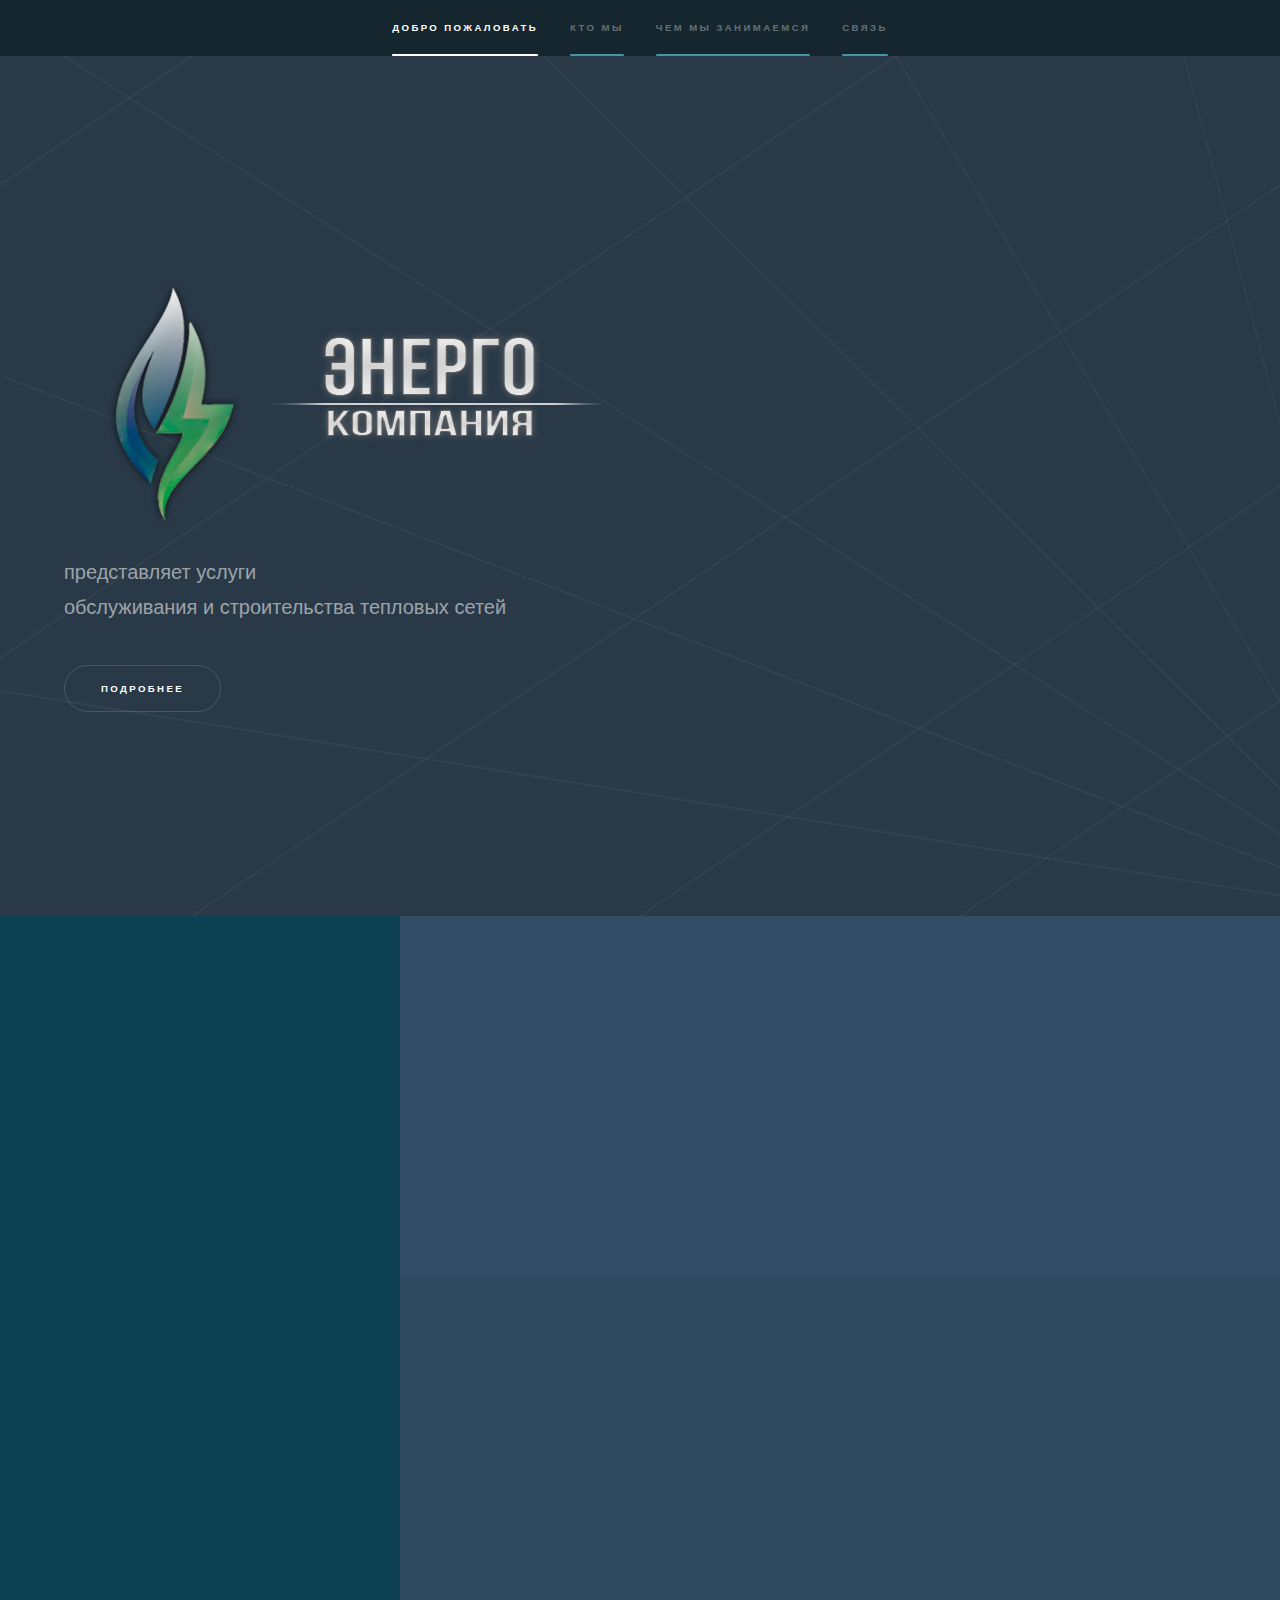
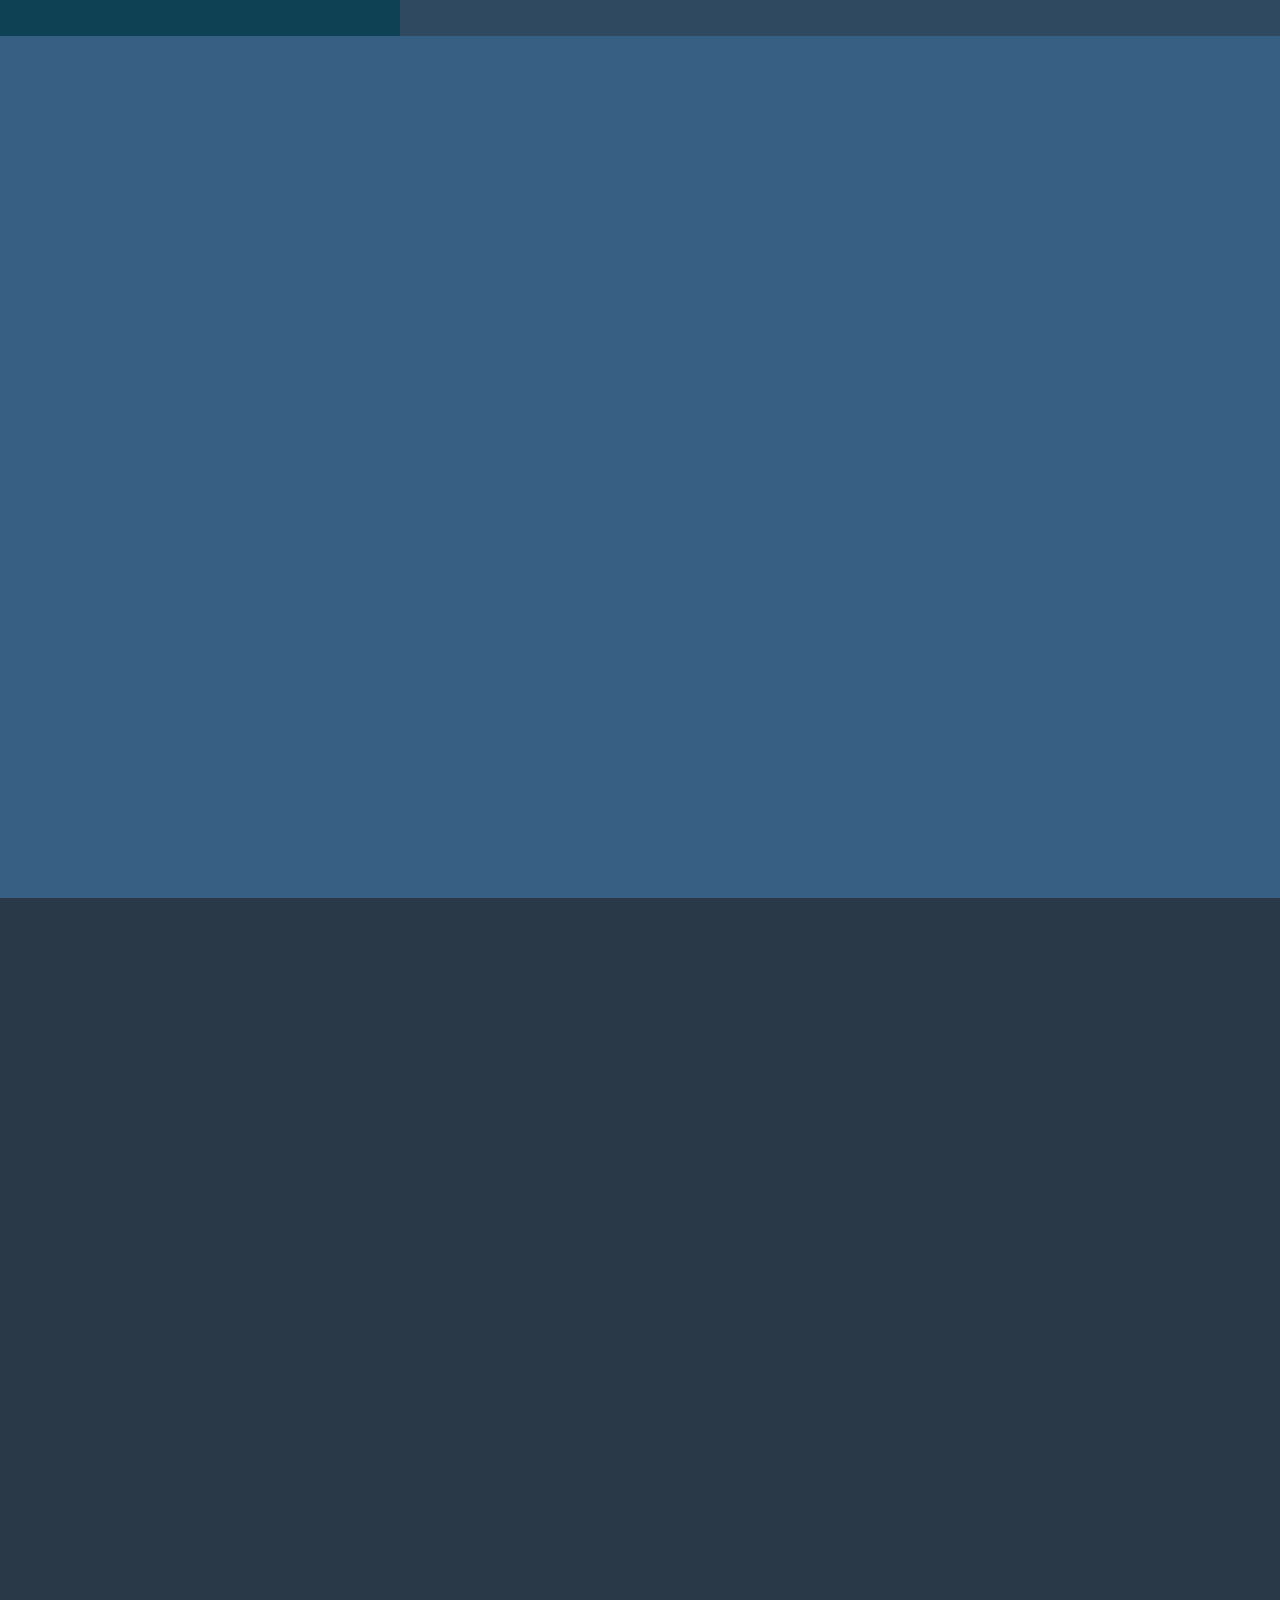
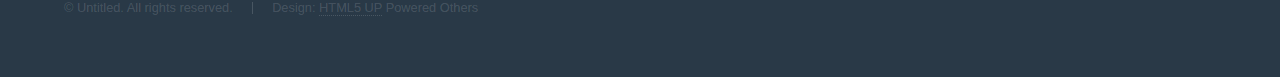
<file: index.html>
<!DOCTYPE HTML>
<!--
	Hyperspace by HTML5 UP
	html5up.net | @ajlkn
	Free for personal and commercial use under the CCA 3.0 license (html5up.net/license)
-->
<html>
	<head>
		<title>Энергокомпания</title>
		<meta charset="utf-8" />
		<meta name="viewport" content="width=device-width, initial-scale=1, user-scalable=no" />
		<link rel="stylesheet" href="assets/css/main.css" />
		<noscript><link rel="stylesheet" href="assets/css/noscript.css" /></noscript>
	</head>
	<body class="is-preload">

		<!-- Sidebar -->
			<section id="sidebar">
				<div class="inner">
					<nav>
						<ul>
							<li><a href="#intro">Добро пожаловать</a></li>
							<li><a href="#one">Кто мы</a></li>
							<li><a href="#two">Чем мы занимаемся</a></li>
							<li><a href="#three">Связь</a></li>
						</ul>
					</nav>
				</div>
			</section>

		<!-- Wrapper -->
			<div id="wrapper">

				<!-- Intro -->
					<section id="intro" class="wrapper style1 fullscreen fade-up">
						<div class="inner">
							<a class="image"><img src="images/logo1.png" alt="Энергокомпания" data-position="25% 25%"></a>
							<!-- <h1>ЭНЕРГО <br/>
						     компания</h1> -->
							<p>представляет услуги <br />
							обслуживания и строительства тепловых сетей </p>
							<ul class="actions">
								<li><a href="#one" class="button scrolly">Подробнее</a></li>
							</br>
							</ul>
						</div>
						
						<!-- <a class="image"><img src="images/logo.png" alt="Энергокомпания" data-position="25% 25%"/></a> -->
					</section>
					

				<!-- One -->
					<section id="one" class="wrapper style2 spotlights">
						
						<section>
							<a href="#" class="image"><img src="images/pic02.jpeg" alt="" data-position="top center" /></a>
							<div class="content">
								<div class="inner">
									<h2>Инженерный состав</h2>
									<p>Высококвалифицированные специалисты</p>
									<ul class="actions">
										<li><a href="generic.html" class="button"> Подробнее</a></li>
									</ul>
								</div>
							</div>
						</section>
						<section>
							<a href="#" class="image"><img src="images/pic03.jpeg" alt="" data-position="25% 25%" /></a>
							<div class="content">
								<div class="inner">
									<h2>Стабильность</h2>
									<p>Компания имеет достаточно большой опыт</p>
									<ul class="actions">
										<li><a href="generic.html" class="button">Подробнее</a></li>
									</ul>
								</div>
							</div>
						</section>
					</section>

				<!-- Two -->
					<section id="two" class="wrapper style3 fade-up">
						<div class="inner">
							<h2>Что мы делаем</h2>
							<p>Основная деятельность компании Энергия - техническое обслуживание, строительство, транспортировка</p>
							<div class="features">
								<section>
									<span class="icon solid major fa-cog"></span>
									<a href="gaslan.html"><h3>Газораспределительные сети</h3></a>
									<p>Техническое обслуживание газораспределительных сетей, и сетей газопотребления</p>
								</section>
								<section>
									<span class="icon solid major fa-cog"></span>
									<a href="heatingnetwork.html"><h3>Тепловые сети</h3></a>
									<p>Поддержание в исправном состоянии оборудования и других конструкций тепловых сетей путем проведения своевременного, их осмотра и ремонта.</p>
								</section>
								<section>
									<span class="icon solid major fa-cog"></span>
									<a href="electricnetwork.html"><h3>Электрические сети</h3></a>
									<p>Обслуживание внутренних инженерных сетей по электротроэнергии в зданиях и сооружениях</p>
								</section>
								<section>
									<span class="icon solid major fa-cog"></span>
									<a href="building.html"><h3>Строительство</h3></a>
									<p>Инженерных сетей в зданиях и сооружениях по тепловодоснабжению и электроснабжению</p>
								</section>
								<section>
									<span class="icon solid major fa-cog"></span>
									<a href="design.html"><h3>Проектирование</h3></a>
									<p>Сетей газопотребления, газораспределения а так-же тепловодоснабжения и электротроэнергии</p>
								</section>
								<section>
									<span class="icon solid major fa-cog"></span>
									<a href="boilerequip.html"><h3>Котельное оборудование</h3></a>
									<p>Поддержание технически исправного котельного оборудования</p>
								</section>
							</div>
							<!-- <ul class="actions">
								<li><a href="generic.html" class="button">Подробнее</a></li>
							</ul> -->
						</div>
					</section>

				<!-- Three -->
					<section id="three" class="wrapper style1 fade-up">
						<div class="inner">
							<h2>Связь с нами</h2>
							<p>Оставьте нам сообщение , и мы его прочтём</p>
							<div class="split style1">
								<section>
									<form method="post" action="#">
										<div class="fields">
											<div class="field half">
												<label for="name">Имя</label>
												<input type="text" name="name" id="name" />
											</div>
											<div class="field half">
												<label for="email">Email</label>
												<input type="text" name="email" id="email" />
											</div>
											<div class="field">
												<label for="message">Сообщение</label>
												<textarea name="message" id="message" rows="5"></textarea>
											</div>
										</div>
										<ul class="actions">
											<li><a href="" class="button submit">Отправить сообщение</a></li>
										</ul>
									</form>
								</section>
								<section>
									<ul class="contact">
										<li>
											<h3>Адрес</h3>
											<span>629800 ул.Энтузиастов 63 
											Ноябрьск<br />
											Россия</span>
										</li>
										<li>
											<h3>Email</h3>
											<a href="#">energycompany89@mail.ru</a>
										</li>
										<li>
											<h3>Телефон</h3>
											<span>+7 (3496) 300-026 Приёмная</span><br/>
											<span>040 (104) Аварийно - диспетчерская газовая служба</span><br/>
											
										</li> 
										
									</ul>
								</section>
							</div>
						</div>
					</section>

			</div>

		<!-- Footer -->
			<footer id="footer" class="wrapper style1-alt">
				<div class="inner">
					<ul class="menu">
						<li>&copy; Untitled. All rights reserved.</li><li>Design: <a href="http://html5up.net">HTML5 UP</a> Powered Others</li>
					</ul>
				</div>
			</footer>

		<!-- Scripts -->
			<script src="assets/js/jquery.min.js"></script>
			<script src="assets/js/jquery.scrollex.min.js"></script>
			<script src="assets/js/jquery.scrolly.min.js"></script>
			<script src="assets/js/browser.min.js"></script>
			<script src="assets/js/breakpoints.min.js"></script>
			<script src="assets/js/util.js"></script>
			<script src="assets/js/main.js"></script>

	</body>
</html>
</file>
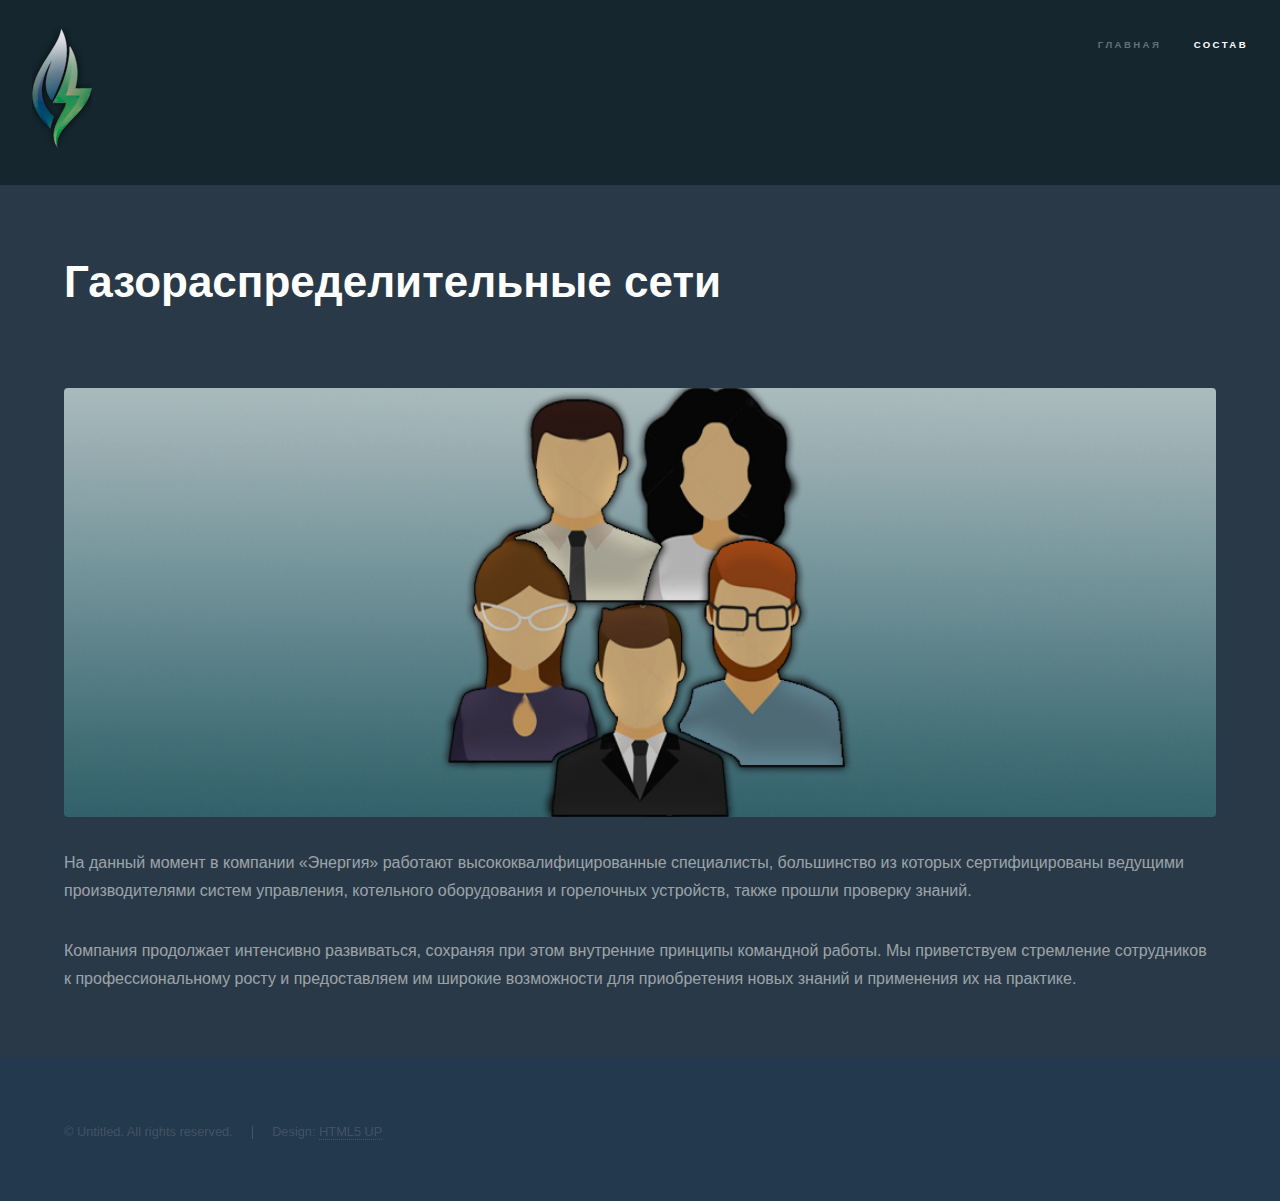
<file: boilerequip.html>
<!DOCTYPE HTML>
<!--
	Hyperspace by HTML5 UP
	html5up.net | @ajlkn
	Free for personal and commercial use under the CCA 3.0 license (html5up.net/license)
-->
<html>
	<head>
		<title>Инженерский состав - Энергия</title>
		<meta charset="utf-8" />
		<meta name="viewport" content="width=device-width, initial-scale=1, user-scalable=no" />
		<link rel="stylesheet" href="assets/css/main.css" />
		<noscript><link rel="stylesheet" href="assets/css/noscript.css" /></noscript>
	</head>
	<body class="is-preload">

		<!-- Header -->
			<header id="header">
				<!-- <a href="index.html" class="title"> Энергокомпания</a> -->
				<a href="index.html" class="title"><img src="images/logo.png" alt="Энергокомпания" ></a>
				<nav>
					<ul>
						<li><a href="index.html">Главная</a></li>
						<li><a href="generic.html" class="active">Состав</a></li>
					</ul>
				</nav>
			</header>

		<!-- Wrapper -->
			<div id="wrapper">

				<!-- Main -->
					<section id="main" class="wrapper">
						<div class="inner">
							<h1 class="major">Газораспределительные сети</h1>
							<span class="image fit"><img src="images/pic04.jpg" alt="" /></span>
							<p>На данный момент в компании «Энергия» работают высококвалифицированные специалисты, большинство из которых сертифицированы ведущими производителями систем управления, котельного оборудования и горелочных устройств, также прошли проверку знаний.</p>
							<p>Компания продолжает интенсивно развиваться, сохраняя при этом внутренние принципы командной работы. Мы приветствуем стремление сотрудников к профессиональному росту и предоставляем им широкие возможности для приобретения новых знаний и применения их на практике. </p>
						</div>
					</section>

			</div>

		<!-- Footer -->
			<footer id="footer" class="wrapper alt">
				<div class="inner">
					<ul class="menu">
						<li>&copy; Untitled. All rights reserved.</li><li>Design: <a href="http://html5up.net">HTML5 UP</a></li>
					</ul>
				</div>
			</footer>

		<!-- Scripts -->
			<script src="assets/js/jquery.min.js"></script>
			<script src="assets/js/jquery.scrollex.min.js"></script>
			<script src="assets/js/jquery.scrolly.min.js"></script>
			<script src="assets/js/browser.min.js"></script>
			<script src="assets/js/breakpoints.min.js"></script>
			<script src="assets/js/util.js"></script>
			<script src="assets/js/main.js"></script>

	</body>
</html>
</file>
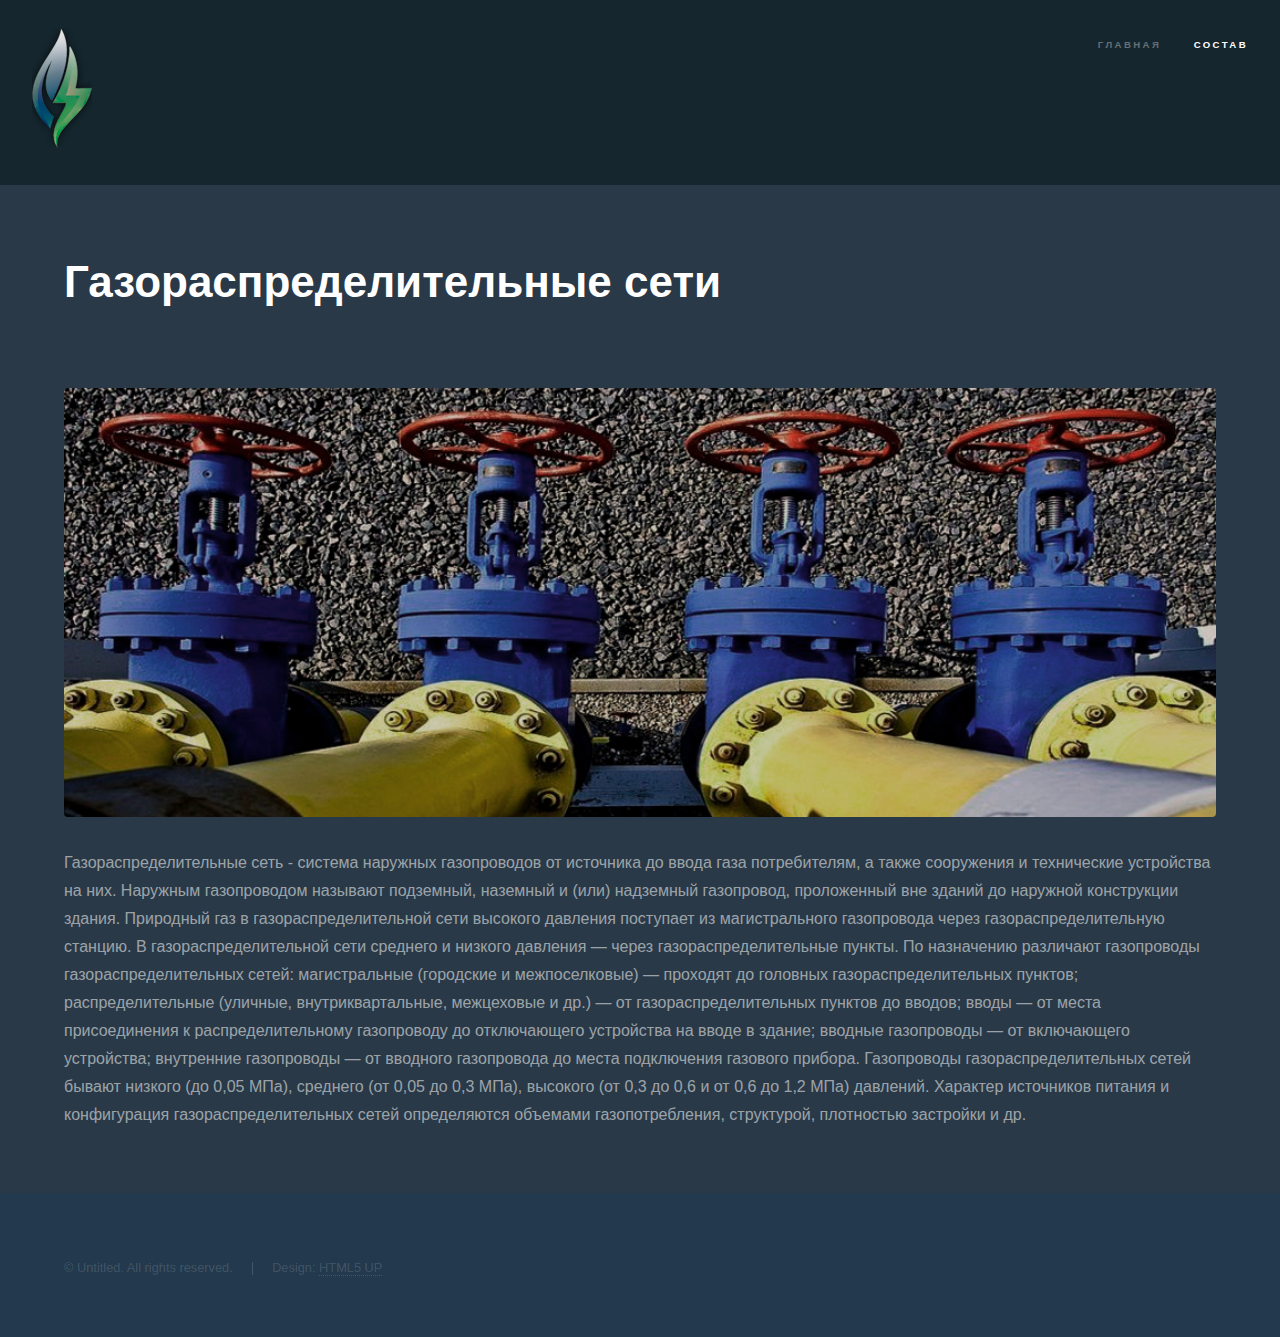
<file: gaslan.html>
<!DOCTYPE HTML>
<!--
	Hyperspace by HTML5 UP
	html5up.net | @ajlkn
	Free for personal and commercial use under the CCA 3.0 license (html5up.net/license)
-->
<html>
	<head>
		<title>Инженерский состав - Энергия</title>
		<meta charset="utf-8" />
		<meta name="viewport" content="width=device-width, initial-scale=1, user-scalable=no" />
		<link rel="stylesheet" href="assets/css/main.css" />
		<noscript><link rel="stylesheet" href="assets/css/noscript.css" /></noscript>
	</head>
	<body class="is-preload">

		<!-- Header -->
			<header id="header">
				<!-- <a href="index.html" class="title"> Энергокомпания</a> -->
				<a href="index.html" class="title"><img src="images/logo.png" alt="Энергокомпания" ></a>
				<nav>
					<ul>
						<li><a href="index.html">Главная</a></li>
						<li><a href="generic.html" class="active">Состав</a></li>
					</ul>
				</nav>
			</header>

		<!-- Wrapper -->
			<div id="wrapper">

				<!-- Main -->
					<section id="main" class="wrapper">
						<div class="inner">
							<h1 class="major">Газораспределительные сети</h1>
							<span class="image fit"><img src="images/gasla
								an.jpg" alt="" /></span>
							<p>
								Газораспределительные сеть - система наружных газопроводов от источника до ввода газа потребителям, а также сооружения и технические устройства на них. Наружным газопроводом называют подземный, наземный и (или) надземный газопровод, проложенный вне зданий до наружной конструкции здания. Природный газ в газораспределительной сети высокого давления поступает из магистрального газопровода через газораспределительную станцию. В газораспределительной сети среднего и низкого давления — через газораспределительные пункты.

По назначению различают газопроводы газораспределительных сетей:

магистральные (городские и межпоселковые) — проходят до головных газораспределительных пунктов;
распределительные (уличные, внутриквартальные, межцеховые и др.) — от газораспределительных пунктов до вводов;
вводы — от места присоединения к распределительному газопроводу до отключающего устройства на вводе в здание;
вводные газопроводы — от включающего устройства;
внутренние газопроводы — от вводного газопровода до места подключения газового прибора.
Газопроводы газораспределительных сетей бывают низкого (до 0,05 МПа), среднего (от 0,05 до 0,3 МПа), высокого (от 0,3 до 0,6 и от 0,6 до 1,2 МПа) давлений. Характер источников питания и конфигурация газораспределительных сетей определяются объемами газопотребления, структурой, плотностью застройки и др.
							</p>
							
						</div>
					</section>

			</div>

		<!-- Footer -->
			<footer id="footer" class="wrapper alt">
				<div class="inner">
					<ul class="menu">
						<li>&copy; Untitled. All rights reserved.</li><li>Design: <a href="http://html5up.net">HTML5 UP</a></li>
					</ul>
				</div>
			</footer>

		<!-- Scripts -->
			<script src="assets/js/jquery.min.js"></script>
			<script src="assets/js/jquery.scrollex.min.js"></script>
			<script src="assets/js/jquery.scrolly.min.js"></script>
			<script src="assets/js/browser.min.js"></script>
			<script src="assets/js/breakpoints.min.js"></script>
			<script src="assets/js/util.js"></script>
			<script src="assets/js/main.js"></script>

	</body>
</html>
</file>
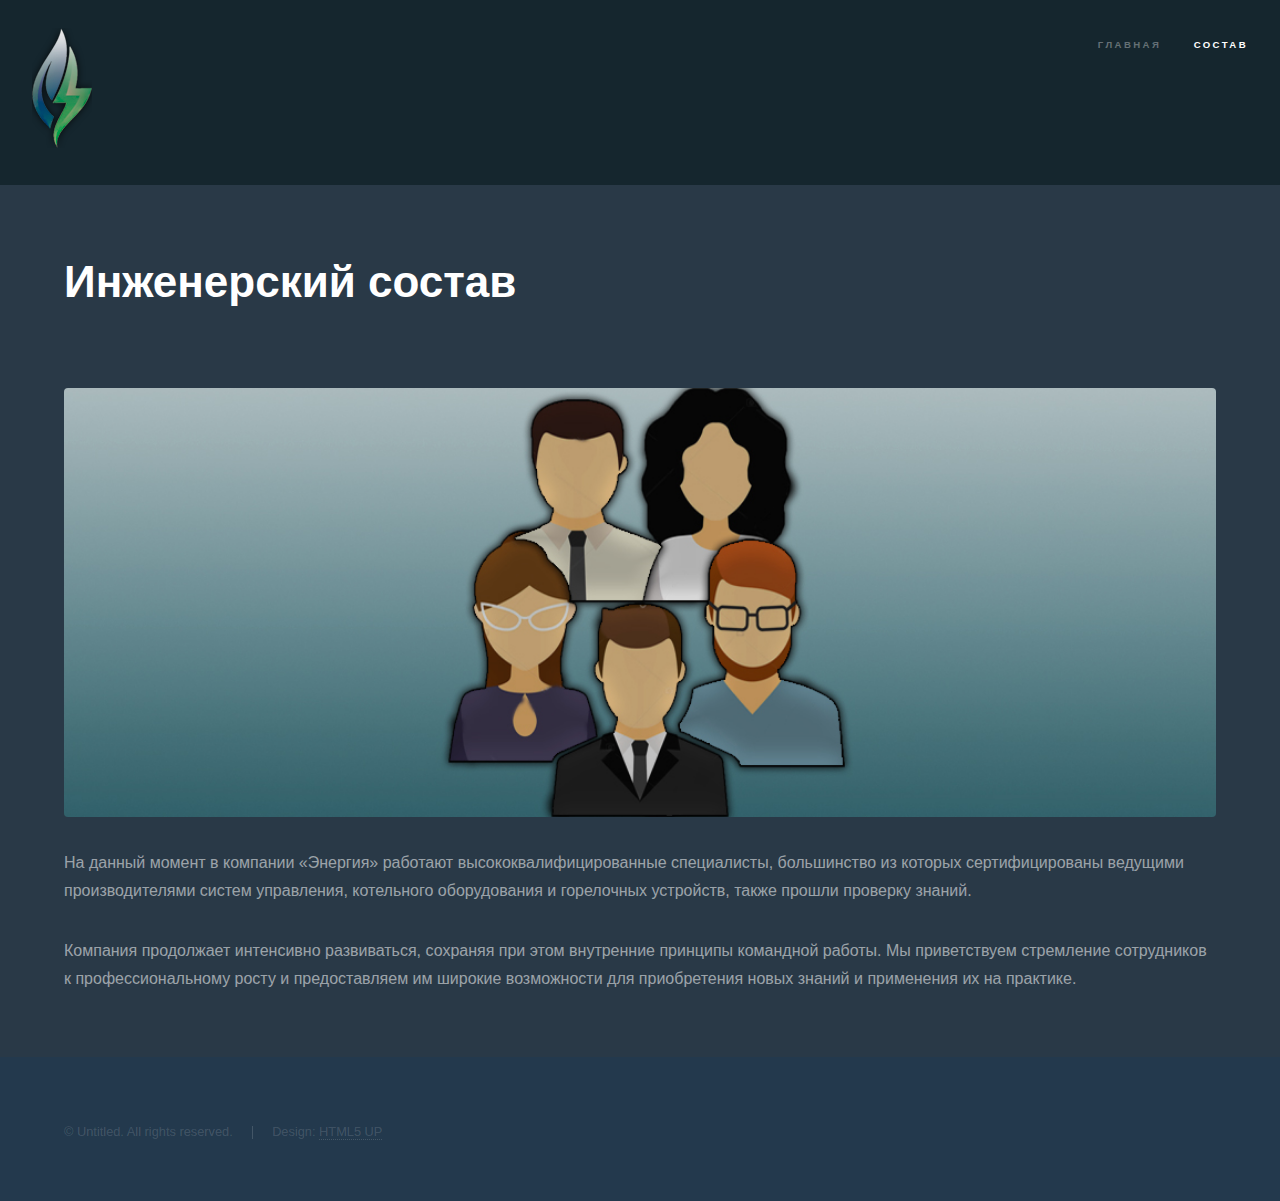
<file: generic.html>
<!DOCTYPE HTML>
<!--
	Hyperspace by HTML5 UP
	html5up.net | @ajlkn
	Free for personal and commercial use under the CCA 3.0 license (html5up.net/license)
-->
<html>
	<head>
		<title>Инженерский состав - Энергия</title>
		<meta charset="utf-8" />
		<meta name="viewport" content="width=device-width, initial-scale=1, user-scalable=no" />
		<link rel="stylesheet" href="assets/css/main.css" />
		<noscript><link rel="stylesheet" href="assets/css/noscript.css" /></noscript>
	</head>
	<body class="is-preload">

		<!-- Header -->
			<header id="header">
				<!-- <a href="index.html" class="title"> Энергокомпания</a> -->
				<a href="index.html" class="title"><img src="images/logo.png" alt="Энергокомпания" ></a>
				<nav>
					<ul>
						<li><a href="index.html">Главная</a></li>
						<li><a href="generic.html" class="active">Состав</a></li>
					</ul>
				</nav>
			</header>

		<!-- Wrapper -->
			<div id="wrapper">

				<!-- Main -->
					<section id="main" class="wrapper">
						<div class="inner">
							<h1 class="major">Инженерский состав</h1>
							<span class="image fit"><img src="images/pic04.jpg" alt="" /></span>
							<p>На данный момент в компании «Энергия» работают высококвалифицированные специалисты, большинство из которых сертифицированы ведущими производителями систем управления, котельного оборудования и горелочных устройств, также прошли проверку знаний.</p>
							<p>Компания продолжает интенсивно развиваться, сохраняя при этом внутренние принципы командной работы. Мы приветствуем стремление сотрудников к профессиональному росту и предоставляем им широкие возможности для приобретения новых знаний и применения их на практике. </p>
						</div>
					</section>

			</div>

		<!-- Footer -->
			<footer id="footer" class="wrapper alt">
				<div class="inner">
					<ul class="menu">
						<li>&copy; Untitled. All rights reserved.</li><li>Design: <a href="http://html5up.net">HTML5 UP</a></li>
					</ul>
				</div>
			</footer>

		<!-- Scripts -->
			<script src="assets/js/jquery.min.js"></script>
			<script src="assets/js/jquery.scrollex.min.js"></script>
			<script src="assets/js/jquery.scrolly.min.js"></script>
			<script src="assets/js/browser.min.js"></script>
			<script src="assets/js/breakpoints.min.js"></script>
			<script src="assets/js/util.js"></script>
			<script src="assets/js/main.js"></script>

	</body>
</html>
</file>
<file: assets/css/noscript.css>
/*
	Hyperspace by HTML5 UP
	html5up.net | @ajlkn
	Free for personal and commercial use under the CCA 3.0 license (html5up.net/license)
*/

/* Spotlights */

	.spotlights > section > .image:before {
		opacity: 0 !important;
	}

	.spotlights > section > .content > .inner {
		-moz-transform: none !important;
		-webkit-transform: none !important;
		-ms-transform: none !important;
		transform: none !important;
		opacity: 1 !important;
	}

/* Wrapper */

	.wrapper > .inner {
		opacity: 1 !important;
		-moz-transform: none !important;
		-webkit-transform: none !important;
		-ms-transform: none !important;
		transform: none !important;
	}

/* Sidebar */

	#sidebar > .inner {
		opacity: 1 !important;
	}

	#sidebar nav > ul > li {
		-moz-transform: none !important;
		-webkit-transform: none !important;
		-ms-transform: none !important;
		transform: none !important;
		opacity: 1 !important;
	}
</file>
<file: assets/css/main.css>
@import url(fontawesome-all.min.css);

/*
	Hyperspace by HTML5 UP
	html5up.net | @ajlkn
	Free for personal and commercial use under the CCA 3.0 license (html5up.net/license)
*/

html, body, div, span, applet, object,
iframe, h1, h2, h3, h4, h5, h6, p, blockquote,
pre, a, abbr, acronym, address, big, cite,
code, del, dfn, em, img, ins, kbd, q, s, samp,
small, strike, strong, sub, sup, tt, var, b,
u, i, center, dl, dt, dd, ol, ul, li, fieldset,
form, label, legend, table, caption, tbody,
tfoot, thead, tr, th, td, article, aside,
canvas, details, embed, figure, figcaption,
footer, header, hgroup, menu, nav, output, ruby,
section, summary, time, mark, audio, video {
	margin: 0;
	padding: 0;
	border: 0;
	font-size: 100%;
	font: inherit;
	vertical-align: baseline;}

article, aside, details, figcaption, figure,
footer, header, hgroup, menu, nav, section {
	display: block;}

body {
	line-height: 1;
}

ol, ul {
	list-style: none;
}

blockquote, q {
	quotes: none;
}

	blockquote:before, blockquote:after, q:before, q:after {
		content: '';
		content: none;
	}

table {
	border-collapse: collapse;
	border-spacing: 0;
}

body {
	-webkit-text-size-adjust: none;
}

mark {
	background-color: transparent;
	color: inherit;
}

input::-moz-focus-inner {
	border: 0;
	padding: 0;
}

input, select, textarea {
	-moz-appearance: none;
	-webkit-appearance: none;
	-ms-appearance: none;
	appearance: none;
}

/* Basic */

	@-ms-viewport {
		width: device-width;
	}

	body {
		-ms-overflow-style: scrollbar;
	}

	@media screen and (max-width: 480px) {

		html, body {
			min-width: 320px;
		}

	}

	html {
		box-sizing: border-box;
	}

	*, *:before, *:after {
		box-sizing: inherit;
	}

	body {
		background: #293947; /*412c69*/
	}

		body.is-preload *, body.is-preload *:before, body.is-preload *:after {
			-moz-animation: none !important;
			-webkit-animation: none !important;
			-ms-animation: none !important;
			animation: none !important;
			-moz-transition: none !important;
			-webkit-transition: none !important;
			-ms-transition: none !important;
			transition: none !important;
		}

/* Type */

	body, input, select, textarea {
		color: rgba(255, 255, 255, 0.55);
		font-family: Arial, Helvetica, sans-serif;
		font-size: 16.5pt;
		font-weight: normal;
		line-height: 1.75;
	}

		@media screen and (max-width: 1680px) {

			body, input, select, textarea {
				font-size: 13pt;
			}

		}

		@media screen and (max-width: 1280px) {

			body, input, select, textarea {
				font-size: 12pt;
			}

		}

		@media screen and (max-width: 360px) {

			body, input, select, textarea {
				font-size: 11pt;
			}

		}

	a {
		-moz-transition: color 0.2s ease, border-bottom-color 0.2s ease;
		-webkit-transition: color 0.2s ease, border-bottom-color 0.2s ease;
		-ms-transition: color 0.2s ease, border-bottom-color 0.2s ease;
		transition: color 0.2s ease, border-bottom-color 0.2s ease;
		border-bottom: dotted 1px rgba(255, 255, 255, 0.35);
		color: inherit;
		text-decoration: none;
	}

		a:hover {
			border-bottom-color: transparent;
			color: #6e6e6e;
		}

	strong, b {
		color: #ffffff;
		font-weight: bold;
	}

	em, i {
		font-style: italic;
	}

	p {
		margin: 0 0 2em 0;
	}

	h1, h2, h3, h4, h5, h6 {
		color: #ffffff;
		font-weight: bold;
		line-height: 1.5;
		margin: 0 0 0.5em 0;
	}
h3:hover{
	color: #88afb6
	
}
		h1 a, h2 a, h3 a, h4 a, h5 a, h6 a {
			color: inherit;
			text-decoration: none;
		}

	h1 {
		font-size: 2.75em;
	}

		h1.major {
			margin: 0 0 1.3em 0;
			position: relative;
			padding-bottom: 0.35em;
		}

			h1.major:after {
				background-image: -moz-linear-gradient(to right, #293947, #293947);/*#28272b, #261e31*/
				background-image: -webkit-linear-gradient(to right, #293947, #293947);
				background-image: -ms-linear-gradient(to right, #293947, #293947);
				background-image: linear-gradient(to right, #293947, #293947);
				-moz-transition: max-width 0.2s ease;
				-webkit-transition: max-width 0.2s ease;
				-ms-transition: max-width 0.2s ease;
				transition: max-width 0.2s ease;
				border-radius: 0.2em;
				bottom: 0;
				content: '';
				height: 0.05em;
				position: absolute;
				right: 0;
				width: 100%;
			}

	h2 {
		font-size: 1.75em;
	}

	h3 {
		font-size: 1.1em;
	}

	h4 {
		font-size: 1em;
	}

	h5 {
		font-size: 0.8em;
	}

	h6 {
		font-size: 0.6em;
	}

	@media screen and (max-width: 736px) {

		h1 {
			font-size: 2em;
		}

		h2 {
			font-size: 1.25em;
		}

		h3 {
			font-size: 1em;
		}

		h4 {
			font-size: 0.8em;
		}

		h5 {
			font-size: 0.6em;
		}

		h6 {
			font-size: 0.6em;
		}

	}

	sub {
		font-size: 0.8em;
		position: relative;
		top: 0.5em;
	}

	sup {
		font-size: 0.8em;
		position: relative;
		top: -0.5em;
	}

	blockquote {
		border-left: solid 4px rgba(255, 255, 255, 0.15);
		font-style: italic;
		margin: 0 0 2em 0;
		padding: 0.5em 0 0.5em 2em;
	}

	code {
		background: rgba(255, 255, 255, 0.05);
		border-radius: 0.25em;
		border: solid 1px rgba(255, 255, 255, 0.15);
		font-family: "Courier New", monospace;
		font-size: 0.9em;
		margin: 0 0.25em;
		padding: 0.25em 0.65em;
	}

	pre {
		-webkit-overflow-scrolling: touch;
		font-family: "Courier New", monospace;
		font-size: 0.9em;
		margin: 0 0 2em 0;
	}

		pre code {
			display: block;
			line-height: 1.75em;
			padding: 1em 1.5em;
			overflow-x: auto;
		}

	hr {
		border: 0;
		border-bottom: solid 1px rgba(255, 255, 255, 0.15);
		margin: 2em 0;
	}

		hr.major {
			margin: 3em 0;
		}

	.align-left {
		text-align: left;
	}

	.align-center {
		text-align: center;
	}

	.align-right {
		text-align: right;
	}

/* Row */

	.row {
		display: flex;
		flex-wrap: wrap;
		box-sizing: border-box;
		align-items: stretch;
	}

		.row > * {
			box-sizing: border-box;
		}

		.row.gtr-uniform > * > :last-child {
			margin-bottom: 0;
		}

		.row.aln-left {
			justify-content: flex-start;
		}

		.row.aln-center {
			justify-content: center;
		}

		.row.aln-right {
			justify-content: flex-end;
		}

		.row.aln-top {
			align-items: flex-start;
		}

		.row.aln-middle {
			align-items: center;
		}

		.row.aln-bottom {
			align-items: flex-end;
		}

		.row > .imp {
			order: -1;
		}

		.row > .col-1 {
			width: 8.33333%;
		}

		.row > .off-1 {
			margin-left: 8.33333%;
		}

		.row > .col-2 {
			width: 16.66667%;
		}

		.row > .off-2 {
			margin-left: 16.66667%;
		}

		.row > .col-3 {
			width: 25%;
		}

		.row > .off-3 {
			margin-left: 25%;
		}

		.row > .col-4 {
			width: 33.33333%;
		}

		.row > .off-4 {
			margin-left: 33.33333%;
		}

		.row > .col-5 {
			width: 41.66667%;
		}

		.row > .off-5 {
			margin-left: 41.66667%;
		}

		.row > .col-6 {
			width: 50%;
		}

		.row > .off-6 {
			margin-left: 50%;
		}

		.row > .col-7 {
			width: 58.33333%;
		}

		.row > .off-7 {
			margin-left: 58.33333%;
		}

		.row > .col-8 {
			width: 66.66667%;
		}

		.row > .off-8 {
			margin-left: 66.66667%;
		}

		.row > .col-9 {
			width: 75%;
		}

		.row > .off-9 {
			margin-left: 75%;
		}

		.row > .col-10 {
			width: 83.33333%;
		}

		.row > .off-10 {
			margin-left: 83.33333%;
		}

		.row > .col-11 {
			width: 91.66667%;
		}

		.row > .off-11 {
			margin-left: 91.66667%;
		}

		.row > .col-12 {
			width: 100%;
		}

		.row > .off-12 {
			margin-left: 100%;
		}

		.row.gtr-0 {
			margin-top: 0;
			margin-left: 0em;
		}

			.row.gtr-0 > * {
				padding: 0 0 0 0em;
			}

			.row.gtr-0.gtr-uniform {
				margin-top: 0em;
			}

				.row.gtr-0.gtr-uniform > * {
					padding-top: 0em;
				}

		.row.gtr-25 {
			margin-top: 0;
			margin-left: -0.375em;
		}

			.row.gtr-25 > * {
				padding: 0 0 0 0.375em;
			}

			.row.gtr-25.gtr-uniform {
				margin-top: -0.375em;
			}

				.row.gtr-25.gtr-uniform > * {
					padding-top: 0.375em;
				}

		.row.gtr-50 {
			margin-top: 0;
			margin-left: -0.75em;
		}

			.row.gtr-50 > * {
				padding: 0 0 0 0.75em;
			}

			.row.gtr-50.gtr-uniform {
				margin-top: -0.75em;
			}

				.row.gtr-50.gtr-uniform > * {
					padding-top: 0.75em;
				}

		.row {
			margin-top: 0;
			margin-left: -1.5em;
		}

			.row > * {
				padding: 0 0 0 1.5em;
			}

			.row.gtr-uniform {
				margin-top: -1.5em;
			}

				.row.gtr-uniform > * {
					padding-top: 1.5em;
				}

		.row.gtr-150 {
			margin-top: 0;
			margin-left: -2.25em;
		}

			.row.gtr-150 > * {
				padding: 0 0 0 2.25em;
			}

			.row.gtr-150.gtr-uniform {
				margin-top: -2.25em;
			}

				.row.gtr-150.gtr-uniform > * {
					padding-top: 2.25em;
				}

		.row.gtr-200 {
			margin-top: 0;
			margin-left: -3em;
		}

			.row.gtr-200 > * {
				padding: 0 0 0 3em;
			}

			.row.gtr-200.gtr-uniform {
				margin-top: -3em;
			}

				.row.gtr-200.gtr-uniform > * {
					padding-top: 3em;
				}

		@media screen and (max-width: 1680px) {

			.row {
				display: flex;
				flex-wrap: wrap;
				box-sizing: border-box;
				align-items: stretch;
			}

				.row > * {
					box-sizing: border-box;
				}

				.row.gtr-uniform > * > :last-child {
					margin-bottom: 0;
				}

				.row.aln-left {
					justify-content: flex-start;
				}

				.row.aln-center {
					justify-content: center;
				}

				.row.aln-right {
					justify-content: flex-end;
				}

				.row.aln-top {
					align-items: flex-start;
				}

				.row.aln-middle {
					align-items: center;
				}

				.row.aln-bottom {
					align-items: flex-end;
				}

				.row > .imp-xlarge {
					order: -1;
				}

				.row > .col-1-xlarge {
					width: 8.33333%;
				}

				.row > .off-1-xlarge {
					margin-left: 8.33333%;
				}

				.row > .col-2-xlarge {
					width: 16.66667%;
				}

				.row > .off-2-xlarge {
					margin-left: 16.66667%;
				}

				.row > .col-3-xlarge {
					width: 25%;
				}

				.row > .off-3-xlarge {
					margin-left: 25%;
				}

				.row > .col-4-xlarge {
					width: 33.33333%;
				}

				.row > .off-4-xlarge {
					margin-left: 33.33333%;
				}

				.row > .col-5-xlarge {
					width: 41.66667%;
				}

				.row > .off-5-xlarge {
					margin-left: 41.66667%;
				}

				.row > .col-6-xlarge {
					width: 50%;
				}

				.row > .off-6-xlarge {
					margin-left: 50%;
				}

				.row > .col-7-xlarge {
					width: 58.33333%;
				}

				.row > .off-7-xlarge {
					margin-left: 58.33333%;
				}

				.row > .col-8-xlarge {
					width: 66.66667%;
				}

				.row > .off-8-xlarge {
					margin-left: 66.66667%;
				}

				.row > .col-9-xlarge {
					width: 75%;
				}

				.row > .off-9-xlarge {
					margin-left: 75%;
				}

				.row > .col-10-xlarge {
					width: 83.33333%;
				}

				.row > .off-10-xlarge {
					margin-left: 83.33333%;
				}

				.row > .col-11-xlarge {
					width: 91.66667%;
				}

				.row > .off-11-xlarge {
					margin-left: 91.66667%;
				}

				.row > .col-12-xlarge {
					width: 100%;
				}

				.row > .off-12-xlarge {
					margin-left: 100%;
				}

				.row.gtr-0 {
					margin-top: 0;
					margin-left: 0em;
				}

					.row.gtr-0 > * {
						padding: 0 0 0 0em;
					}

					.row.gtr-0.gtr-uniform {
						margin-top: 0em;
					}

						.row.gtr-0.gtr-uniform > * {
							padding-top: 0em;
						}

				.row.gtr-25 {
					margin-top: 0;
					margin-left: -0.375em;
				}

					.row.gtr-25 > * {
						padding: 0 0 0 0.375em;
					}

					.row.gtr-25.gtr-uniform {
						margin-top: -0.375em;
					}

						.row.gtr-25.gtr-uniform > * {
							padding-top: 0.375em;
						}

				.row.gtr-50 {
					margin-top: 0;
					margin-left: -0.75em;
				}

					.row.gtr-50 > * {
						padding: 0 0 0 0.75em;
					}

					.row.gtr-50.gtr-uniform {
						margin-top: -0.75em;
					}

						.row.gtr-50.gtr-uniform > * {
							padding-top: 0.75em;
						}

				.row {
					margin-top: 0;
					margin-left: -1.5em;
				}

					.row > * {
						padding: 0 0 0 1.5em;
					}

					.row.gtr-uniform {
						margin-top: -1.5em;
					}

						.row.gtr-uniform > * {
							padding-top: 1.5em;
						}

				.row.gtr-150 {
					margin-top: 0;
					margin-left: -2.25em;
				}

					.row.gtr-150 > * {
						padding: 0 0 0 2.25em;
					}

					.row.gtr-150.gtr-uniform {
						margin-top: -2.25em;
					}

						.row.gtr-150.gtr-uniform > * {
							padding-top: 2.25em;
						}

				.row.gtr-200 {
					margin-top: 0;
					margin-left: -3em;
				}

					.row.gtr-200 > * {
						padding: 0 0 0 3em;
					}

					.row.gtr-200.gtr-uniform {
						margin-top: -3em;
					}

						.row.gtr-200.gtr-uniform > * {
							padding-top: 3em;
						}

		}

		@media screen and (max-width: 1280px) {

			.row {
				display: flex;
				flex-wrap: wrap;
				box-sizing: border-box;
				align-items: stretch;
			}

				.row > * {
					box-sizing: border-box;
				}

				.row.gtr-uniform > * > :last-child {
					margin-bottom: 0;
				}

				.row.aln-left {
					justify-content: flex-start;
				}

				.row.aln-center {
					justify-content: center;
				}

				.row.aln-right {
					justify-content: flex-end;
				}

				.row.aln-top {
					align-items: flex-start;
				}

				.row.aln-middle {
					align-items: center;
				}

				.row.aln-bottom {
					align-items: flex-end;
				}

				.row > .imp-large {
					order: -1;
				}

				.row > .col-1-large {
					width: 8.33333%;
				}

				.row > .off-1-large {
					margin-left: 8.33333%;
				}

				.row > .col-2-large {
					width: 16.66667%;
				}

				.row > .off-2-large {
					margin-left: 16.66667%;
				}

				.row > .col-3-large {
					width: 25%;
				}

				.row > .off-3-large {
					margin-left: 25%;
				}

				.row > .col-4-large {
					width: 33.33333%;
				}

				.row > .off-4-large {
					margin-left: 33.33333%;
				}

				.row > .col-5-large {
					width: 41.66667%;
				}

				.row > .off-5-large {
					margin-left: 41.66667%;
				}

				.row > .col-6-large {
					width: 50%;
				}

				.row > .off-6-large {
					margin-left: 50%;
				}

				.row > .col-7-large {
					width: 58.33333%;
				}

				.row > .off-7-large {
					margin-left: 58.33333%;
				}

				.row > .col-8-large {
					width: 66.66667%;
				}

				.row > .off-8-large {
					margin-left: 66.66667%;
				}

				.row > .col-9-large {
					width: 75%;
				}

				.row > .off-9-large {
					margin-left: 75%;
				}

				.row > .col-10-large {
					width: 83.33333%;
				}

				.row > .off-10-large {
					margin-left: 83.33333%;
				}

				.row > .col-11-large {
					width: 91.66667%;
				}

				.row > .off-11-large {
					margin-left: 91.66667%;
				}

				.row > .col-12-large {
					width: 100%;
				}

				.row > .off-12-large {
					margin-left: 100%;
				}

				.row.gtr-0 {
					margin-top: 0;
					margin-left: 0em;
				}

					.row.gtr-0 > * {
						padding: 0 0 0 0em;
					}

					.row.gtr-0.gtr-uniform {
						margin-top: 0em;
					}

						.row.gtr-0.gtr-uniform > * {
							padding-top: 0em;
						}

				.row.gtr-25 {
					margin-top: 0;
					margin-left: -0.375em;
				}

					.row.gtr-25 > * {
						padding: 0 0 0 0.375em;
					}

					.row.gtr-25.gtr-uniform {
						margin-top: -0.375em;
					}

						.row.gtr-25.gtr-uniform > * {
							padding-top: 0.375em;
						}

				.row.gtr-50 {
					margin-top: 0;
					margin-left: -0.75em;
				}

					.row.gtr-50 > * {
						padding: 0 0 0 0.75em;
					}

					.row.gtr-50.gtr-uniform {
						margin-top: -0.75em;
					}

						.row.gtr-50.gtr-uniform > * {
							padding-top: 0.75em;
						}

				.row {
					margin-top: 0;
					margin-left: -1.5em;
				}

					.row > * {
						padding: 0 0 0 1.5em;
					}

					.row.gtr-uniform {
						margin-top: -1.5em;
					}

						.row.gtr-uniform > * {
							padding-top: 1.5em;
						}

				.row.gtr-150 {
					margin-top: 0;
					margin-left: -2.25em;
				}

					.row.gtr-150 > * {
						padding: 0 0 0 2.25em;
					}

					.row.gtr-150.gtr-uniform {
						margin-top: -2.25em;
					}

						.row.gtr-150.gtr-uniform > * {
							padding-top: 2.25em;
						}

				.row.gtr-200 {
					margin-top: 0;
					margin-left: -3em;
				}

					.row.gtr-200 > * {
						padding: 0 0 0 3em;
					}

					.row.gtr-200.gtr-uniform {
						margin-top: -3em;
					}

						.row.gtr-200.gtr-uniform > * {
							padding-top: 3em;
						}

		}

		@media screen and (max-width: 980px) {

			.row {
				display: flex;
				flex-wrap: wrap;
				box-sizing: border-box;
				align-items: stretch;
			}

				.row > * {
					box-sizing: border-box;
				}

				.row.gtr-uniform > * > :last-child {
					margin-bottom: 0;
				}

				.row.aln-left {
					justify-content: flex-start;
				}

				.row.aln-center {
					justify-content: center;
				}

				.row.aln-right {
					justify-content: flex-end;
				}

				.row.aln-top {
					align-items: flex-start;
				}

				.row.aln-middle {
					align-items: center;
				}

				.row.aln-bottom {
					align-items: flex-end;
				}

				.row > .imp-medium {
					order: -1;
				}

				.row > .col-1-medium {
					width: 8.33333%;
				}

				.row > .off-1-medium {
					margin-left: 8.33333%;
				}

				.row > .col-2-medium {
					width: 16.66667%;
				}

				.row > .off-2-medium {
					margin-left: 16.66667%;
				}

				.row > .col-3-medium {
					width: 25%;
				}

				.row > .off-3-medium {
					margin-left: 25%;
				}

				.row > .col-4-medium {
					width: 33.33333%;
				}

				.row > .off-4-medium {
					margin-left: 33.33333%;
				}

				.row > .col-5-medium {
					width: 41.66667%;
				}

				.row > .off-5-medium {
					margin-left: 41.66667%;
				}

				.row > .col-6-medium {
					width: 50%;
				}

				.row > .off-6-medium {
					margin-left: 50%;
				}

				.row > .col-7-medium {
					width: 58.33333%;
				}

				.row > .off-7-medium {
					margin-left: 58.33333%;
				}

				.row > .col-8-medium {
					width: 66.66667%;
				}

				.row > .off-8-medium {
					margin-left: 66.66667%;
				}

				.row > .col-9-medium {
					width: 75%;
				}

				.row > .off-9-medium {
					margin-left: 75%;
				}

				.row > .col-10-medium {
					width: 83.33333%;
				}

				.row > .off-10-medium {
					margin-left: 83.33333%;
				}

				.row > .col-11-medium {
					width: 91.66667%;
				}

				.row > .off-11-medium {
					margin-left: 91.66667%;
				}

				.row > .col-12-medium {
					width: 100%;
				}

				.row > .off-12-medium {
					margin-left: 100%;
				}

				.row.gtr-0 {
					margin-top: 0;
					margin-left: 0em;
				}

					.row.gtr-0 > * {
						padding: 0 0 0 0em;
					}

					.row.gtr-0.gtr-uniform {
						margin-top: 0em;
					}

						.row.gtr-0.gtr-uniform > * {
							padding-top: 0em;
						}

				.row.gtr-25 {
					margin-top: 0;
					margin-left: -0.375em;
				}

					.row.gtr-25 > * {
						padding: 0 0 0 0.375em;
					}

					.row.gtr-25.gtr-uniform {
						margin-top: -0.375em;
					}

						.row.gtr-25.gtr-uniform > * {
							padding-top: 0.375em;
						}

				.row.gtr-50 {
					margin-top: 0;
					margin-left: -0.75em;
				}

					.row.gtr-50 > * {
						padding: 0 0 0 0.75em;
					}

					.row.gtr-50.gtr-uniform {
						margin-top: -0.75em;
					}

						.row.gtr-50.gtr-uniform > * {
							padding-top: 0.75em;
						}

				.row {
					margin-top: 0;
					margin-left: -1.5em;
				}

					.row > * {
						padding: 0 0 0 1.5em;
					}

					.row.gtr-uniform {
						margin-top: -1.5em;
					}

						.row.gtr-uniform > * {
							padding-top: 1.5em;
						}

				.row.gtr-150 {
					margin-top: 0;
					margin-left: -2.25em;
				}

					.row.gtr-150 > * {
						padding: 0 0 0 2.25em;
					}

					.row.gtr-150.gtr-uniform {
						margin-top: -2.25em;
					}

						.row.gtr-150.gtr-uniform > * {
							padding-top: 2.25em;
						}

				.row.gtr-200 {
					margin-top: 0;
					margin-left: -3em;
				}

					.row.gtr-200 > * {
						padding: 0 0 0 3em;
					}

					.row.gtr-200.gtr-uniform {
						margin-top: -3em;
					}

						.row.gtr-200.gtr-uniform > * {
							padding-top: 3em;
						}

		}

		@media screen and (max-width: 736px) {

			.row {
				display: flex;
				flex-wrap: wrap;
				box-sizing: border-box;
				align-items: stretch;
			}

				.row > * {
					box-sizing: border-box;
				}

				.row.gtr-uniform > * > :last-child {
					margin-bottom: 0;
				}

				.row.aln-left {
					justify-content: flex-start;
				}

				.row.aln-center {
					justify-content: center;
				}

				.row.aln-right {
					justify-content: flex-end;
				}

				.row.aln-top {
					align-items: flex-start;
				}

				.row.aln-middle {
					align-items: center;
				}

				.row.aln-bottom {
					align-items: flex-end;
				}

				.row > .imp-small {
					order: -1;
				}

				.row > .col-1-small {
					width: 8.33333%;
				}

				.row > .off-1-small {
					margin-left: 8.33333%;
				}

				.row > .col-2-small {
					width: 16.66667%;
				}

				.row > .off-2-small {
					margin-left: 16.66667%;
				}

				.row > .col-3-small {
					width: 25%;
				}

				.row > .off-3-small {
					margin-left: 25%;
				}

				.row > .col-4-small {
					width: 33.33333%;
				}

				.row > .off-4-small {
					margin-left: 33.33333%;
				}

				.row > .col-5-small {
					width: 41.66667%;
				}

				.row > .off-5-small {
					margin-left: 41.66667%;
				}

				.row > .col-6-small {
					width: 50%;
				}

				.row > .off-6-small {
					margin-left: 50%;
				}

				.row > .col-7-small {
					width: 58.33333%;
				}

				.row > .off-7-small {
					margin-left: 58.33333%;
				}

				.row > .col-8-small {
					width: 66.66667%;
				}

				.row > .off-8-small {
					margin-left: 66.66667%;
				}

				.row > .col-9-small {
					width: 75%;
				}

				.row > .off-9-small {
					margin-left: 75%;
				}

				.row > .col-10-small {
					width: 83.33333%;
				}

				.row > .off-10-small {
					margin-left: 83.33333%;
				}

				.row > .col-11-small {
					width: 91.66667%;
				}

				.row > .off-11-small {
					margin-left: 91.66667%;
				}

				.row > .col-12-small {
					width: 100%;
				}

				.row > .off-12-small {
					margin-left: 100%;
				}

				.row.gtr-0 {
					margin-top: 0;
					margin-left: 0em;
				}

					.row.gtr-0 > * {
						padding: 0 0 0 0em;
					}

					.row.gtr-0.gtr-uniform {
						margin-top: 0em;
					}

						.row.gtr-0.gtr-uniform > * {
							padding-top: 0em;
						}

				.row.gtr-25 {
					margin-top: 0;
					margin-left: -0.375em;
				}

					.row.gtr-25 > * {
						padding: 0 0 0 0.375em;
					}

					.row.gtr-25.gtr-uniform {
						margin-top: -0.375em;
					}

						.row.gtr-25.gtr-uniform > * {
							padding-top: 0.375em;
						}

				.row.gtr-50 {
					margin-top: 0;
					margin-left: -0.75em;
				}

					.row.gtr-50 > * {
						padding: 0 0 0 0.75em;
					}

					.row.gtr-50.gtr-uniform {
						margin-top: -0.75em;
					}

						.row.gtr-50.gtr-uniform > * {
							padding-top: 0.75em;
						}

				.row {
					margin-top: 0;
					margin-left: -1.5em;
				}

					.row > * {
						padding: 0 0 0 1.5em;
					}

					.row.gtr-uniform {
						margin-top: -1.5em;
					}

						.row.gtr-uniform > * {
							padding-top: 1.5em;
						}

				.row.gtr-150 {
					margin-top: 0;
					margin-left: -2.25em;
				}

					.row.gtr-150 > * {
						padding: 0 0 0 2.25em;
					}

					.row.gtr-150.gtr-uniform {
						margin-top: -2.25em;
					}

						.row.gtr-150.gtr-uniform > * {
							padding-top: 2.25em;
						}

				.row.gtr-200 {
					margin-top: 0;
					margin-left: -3em;
				}

					.row.gtr-200 > * {
						padding: 0 0 0 3em;
					}

					.row.gtr-200.gtr-uniform {
						margin-top: -3em;
					}

						.row.gtr-200.gtr-uniform > * {
							padding-top: 3em;
						}

		}

		@media screen and (max-width: 480px) {

			.row {
				display: flex;
				flex-wrap: wrap;
				box-sizing: border-box;
				align-items: stretch;
			}

				.row > * {
					box-sizing: border-box;
				}

				.row.gtr-uniform > * > :last-child {
					margin-bottom: 0;
				}

				.row.aln-left {
					justify-content: flex-start;
				}

				.row.aln-center {
					justify-content: center;
				}

				.row.aln-right {
					justify-content: flex-end;
				}

				.row.aln-top {
					align-items: flex-start;
				}

				.row.aln-middle {
					align-items: center;
				}

				.row.aln-bottom {
					align-items: flex-end;
				}

				.row > .imp-xsmall {
					order: -1;
				}

				.row > .col-1-xsmall {
					width: 8.33333%;
				}

				.row > .off-1-xsmall {
					margin-left: 8.33333%;
				}

				.row > .col-2-xsmall {
					width: 16.66667%;
				}

				.row > .off-2-xsmall {
					margin-left: 16.66667%;
				}

				.row > .col-3-xsmall {
					width: 25%;
				}

				.row > .off-3-xsmall {
					margin-left: 25%;
				}

				.row > .col-4-xsmall {
					width: 33.33333%;
				}

				.row > .off-4-xsmall {
					margin-left: 33.33333%;
				}

				.row > .col-5-xsmall {
					width: 41.66667%;
				}

				.row > .off-5-xsmall {
					margin-left: 41.66667%;
				}

				.row > .col-6-xsmall {
					width: 50%;
				}

				.row > .off-6-xsmall {
					margin-left: 50%;
				}

				.row > .col-7-xsmall {
					width: 58.33333%;
				}

				.row > .off-7-xsmall {
					margin-left: 58.33333%;
				}

				.row > .col-8-xsmall {
					width: 66.66667%;
				}

				.row > .off-8-xsmall {
					margin-left: 66.66667%;
				}

				.row > .col-9-xsmall {
					width: 75%;
				}

				.row > .off-9-xsmall {
					margin-left: 75%;
				}

				.row > .col-10-xsmall {
					width: 83.33333%;
				}

				.row > .off-10-xsmall {
					margin-left: 83.33333%;
				}

				.row > .col-11-xsmall {
					width: 91.66667%;
				}

				.row > .off-11-xsmall {
					margin-left: 91.66667%;
				}

				.row > .col-12-xsmall {
					width: 100%;
				}

				.row > .off-12-xsmall {
					margin-left: 100%;
				}

				.row.gtr-0 {
					margin-top: 0;
					margin-left: 0em;
				}

					.row.gtr-0 > * {
						padding: 0 0 0 0em;
					}

					.row.gtr-0.gtr-uniform {
						margin-top: 0em;
					}

						.row.gtr-0.gtr-uniform > * {
							padding-top: 0em;
						}

				.row.gtr-25 {
					margin-top: 0;
					margin-left: -0.375em;
				}

					.row.gtr-25 > * {
						padding: 0 0 0 0.375em;
					}

					.row.gtr-25.gtr-uniform {
						margin-top: -0.375em;
					}

						.row.gtr-25.gtr-uniform > * {
							padding-top: 0.375em;
						}

				.row.gtr-50 {
					margin-top: 0;
					margin-left: -0.75em;
				}

					.row.gtr-50 > * {
						padding: 0 0 0 0.75em;
					}

					.row.gtr-50.gtr-uniform {
						margin-top: -0.75em;
					}

						.row.gtr-50.gtr-uniform > * {
							padding-top: 0.75em;
						}

				.row {
					margin-top: 0;
					margin-left: -1.5em;
				}

					.row > * {
						padding: 0 0 0 1.5em;
					}

					.row.gtr-uniform {
						margin-top: -1.5em;
					}

						.row.gtr-uniform > * {
							padding-top: 1.5em;
						}

				.row.gtr-150 {
					margin-top: 0;
					margin-left: -2.25em;
				}

					.row.gtr-150 > * {
						padding: 0 0 0 2.25em;
					}

					.row.gtr-150.gtr-uniform {
						margin-top: -2.25em;
					}

						.row.gtr-150.gtr-uniform > * {
							padding-top: 2.25em;
						}

				.row.gtr-200 {
					margin-top: 0;
					margin-left: -3em;
				}

					.row.gtr-200 > * {
						padding: 0 0 0 3em;
					}

					.row.gtr-200.gtr-uniform {
						margin-top: -3em;
					}

						.row.gtr-200.gtr-uniform > * {
							padding-top: 3em;
						}

		}

/* Box */

	.box {
		border-radius: 0.25em;
		border: solid 1px rgba(255, 255, 255, 0.15);
		margin-bottom: 2em;
		padding: 1.5em;
	}

		.box > :last-child,
		.box > :last-child > :last-child,
		.box > :last-child > :last-child > :last-child {
			margin-bottom: 0;
		}

		.box.alt {
			border: 0;
			border-radius: 0;
			padding: 0;
		}

/* Button */

input[type="submit"],
input[type="reset"],
input[type="button"],
button,
.button {
	-moz-appearance: none;
	-webkit-appearance: none;
	-ms-appearance: none;
	appearance: none;
	-moz-transition: border-color 0.2s ease;
	-webkit-transition: border-color 0.2s ease;
	-ms-transition: border-color 0.2s ease;
	transition: border-color 0.2s ease;
	background-color: transparent;
	border: solid 1px !important;
	border-color: rgba(255, 255, 255, 0.15) !important;
	border-radius: 3em;
	color: #ffffff !important;
	cursor: pointer;
	display: inline-block;
	font-size: 0.6em;
	font-weight: bold;
	height: calc(4.75em + 2px);
	letter-spacing: 0.25em;
	line-height: 4.75em;
	outline: 0;
	padding: 0 3.75em;
	position: relative;
	text-align: center;
	text-decoration: none;
	text-transform: uppercase;
	white-space: nowrap;
}

	input[type="submit"]:after,
	input[type="reset"]:after,
	input[type="button"]:after,
	button:after,
	.button:after {
		-moz-transform: scale(0.25);
		-webkit-transform: scale(0.25);
		-ms-transform: scale(0.25);
		transform: scale(0.25);
		pointer-events: none;
		-moz-transition: opacity 0.2s ease, -moz-transform 0.2s ease;
		-webkit-transition: opacity 0.2s ease, -webkit-transform 0.2s ease;
		-ms-transition: opacity 0.2s ease, -ms-transform 0.2s ease;
		transition: opacity 0.2s ease, transform 0.2s ease;
		background: #ffffff;
		border-radius: 3em;
		content: '';
		height: 100%;
		left: 0;
		opacity: 0;
		position: absolute;
		top: 0;
		width: 100%;
	}

	input[type="submit"].icon:before,
	input[type="reset"].icon:before,
	input[type="button"].icon:before,
	button.icon:before,
	.button.icon:before {
		margin-right: 0.75em;
	}

	input[type="submit"].fit,
	input[type="reset"].fit,
	input[type="button"].fit,
	button.fit,
	.button.fit {
		width: 100%;
	}

	input[type="submit"].small,
	input[type="reset"].small,
	input[type="button"].small,
	button.small,
	.button.small {
		font-size: 0.4em;
	}

	input[type="submit"].large,
	input[type="reset"].large,
	input[type="button"].large,
	button.large,
	.button.large {
		font-size: 0.8em;
	}

	input[type="submit"].primary,
	input[type="reset"].primary,
	input[type="button"].primary,
	button.primary,
	.button.primary {
		background-color: #ffffff;
		color: #312450 !important;
	}

		input[type="submit"].primary:after,
		input[type="reset"].primary:after,
		input[type="button"].primary:after,
		button.primary:after,
		.button.primary:after {
			display: none;
		}

	input[type="submit"].disabled, input[type="submit"]:disabled,
	input[type="reset"].disabled,
	input[type="reset"]:disabled,
	input[type="button"].disabled,
	input[type="button"]:disabled,
	button.disabled,
	button:disabled,
	.button.disabled,
	.button:disabled {
		cursor: default;
		opacity: 0.5;
		pointer-events: none;
	}

	input[type="submit"]:hover,
	input[type="reset"]:hover,
	input[type="button"]:hover,
	button:hover,
	.button:hover {
		border-color: rgba(255, 255, 255, 0.55) !important;
	}

		input[type="submit"]:hover:after,
		input[type="reset"]:hover:after,
		input[type="button"]:hover:after,
		button:hover:after,
		.button:hover:after {
			opacity: 0.05;
			-moz-transform: scale(1);
			-webkit-transform: scale(1);
			-ms-transform: scale(1);
			transform: scale(1);
		}

		input[type="submit"]:hover:active,
		input[type="reset"]:hover:active,
		input[type="button"]:hover:active,
		button:hover:active,
		.button:hover:active {
			border-color: #ffffff !important;
		}

			input[type="submit"]:hover:active:after,
			input[type="reset"]:hover:active:after,
			input[type="button"]:hover:active:after,
			button:hover:active:after,
			.button:hover:active:after {
				opacity: 0.1;
			}

/* Features */

	.features {
		display: -moz-flex;
		display: -webkit-flex;
		display: -ms-flex;
		display: flex;
		-moz-flex-wrap: wrap;
		-webkit-flex-wrap: wrap;
		-ms-flex-wrap: wrap;
		flex-wrap: wrap;
		border-radius: 0.25em;
		border: solid 1px rgba(255, 255, 255, 0.15);
		background: rgba(255, 255, 255, 0.05);
		margin: 0 0 2em 0;
	}

		.features section {
			padding: 3.5em 3em 1em 7em ;
			width: 50%;
			border-top: solid 1px rgba(255, 255, 255, 0.15);
			position: relative;
		}

			.features section:nth-child(-n + 2) {
				border-top-width: 0;
			}

			.features section:nth-child(2n) {
				border-left: solid 1px rgba(255, 255, 255, 0.15);
			}

			.features section .icon {
				-moz-transition: opacity 0.5s ease, -moz-transform 0.5s ease;
				-webkit-transition: opacity 0.5s ease, -webkit-transform 0.5s ease;
				-ms-transition: opacity 0.5s ease, -ms-transform 0.5s ease;
				transition: opacity 0.5s ease, transform 0.5s ease;
				-moz-transition-delay: 1s;
				-webkit-transition-delay: 1s;
				-ms-transition-delay: 1s;
				transition-delay: 1s;
				-moz-transform: scale(1);
				-webkit-transform: scale(1);
				-ms-transform: scale(1);
				transform: scale(1);
				position: absolute;
				left: 3em;
				top: 3em;
				opacity: 1;
			}

			.features section:nth-child(1) .icon {
				-moz-transition-delay: 0.15s;
				-webkit-transition-delay: 0.15s;
				-ms-transition-delay: 0.15s;
				transition-delay: 0.15s;
			}

			.features section:nth-child(2) .icon {
				-moz-transition-delay: 0.3s;
				-webkit-transition-delay: 0.3s;
				-ms-transition-delay: 0.3s;
				transition-delay: 0.3s;
			}

			.features section:nth-child(3) .icon {
				-moz-transition-delay: 0.45s;
				-webkit-transition-delay: 0.45s;
				-ms-transition-delay: 0.45s;
				transition-delay: 0.45s;
			}

			.features section:nth-child(4) .icon {
				-moz-transition-delay: 0.6s;
				-webkit-transition-delay: 0.6s;
				-ms-transition-delay: 0.6s;
				transition-delay: 0.6s;
			}

			.features section:nth-child(5) .icon {
				-moz-transition-delay: 0.75s;
				-webkit-transition-delay: 0.75s;
				-ms-transition-delay: 0.75s;
				transition-delay: 0.75s;
			}

			.features section:nth-child(6) .icon {
				-moz-transition-delay: 0.9s;
				-webkit-transition-delay: 0.9s;
				-ms-transition-delay: 0.9s;
				transition-delay: 0.9s;
			}

			.features section:nth-child(7) .icon {
				-moz-transition-delay: 1.05s;
				-webkit-transition-delay: 1.05s;
				-ms-transition-delay: 1.05s;
				transition-delay: 1.05s;
			}

			.features section:nth-child(8) .icon {
				-moz-transition-delay: 1.2s;
				-webkit-transition-delay: 1.2s;
				-ms-transition-delay: 1.2s;
				transition-delay: 1.2s;
			}

			.features section:nth-child(9) .icon {
				-moz-transition-delay: 1.35s;
				-webkit-transition-delay: 1.35s;
				-ms-transition-delay: 1.35s;
				transition-delay: 1.35s;
			}

			.features section:nth-child(10) .icon {
				-moz-transition-delay: 1.5s;
				-webkit-transition-delay: 1.5s;
				-ms-transition-delay: 1.5s;
				transition-delay: 1.5s;
			}

			.features section:nth-child(11) .icon {
				-moz-transition-delay: 1.65s;
				-webkit-transition-delay: 1.65s;
				-ms-transition-delay: 1.65s;
				transition-delay: 1.65s;
			}

			.features section:nth-child(12) .icon {
				-moz-transition-delay: 1.8s;
				-webkit-transition-delay: 1.8s;
				-ms-transition-delay: 1.8s;
				transition-delay: 1.8s;
			}

			.features section:nth-child(13) .icon {
				-moz-transition-delay: 1.95s;
				-webkit-transition-delay: 1.95s;
				-ms-transition-delay: 1.95s;
				transition-delay: 1.95s;
			}

			.features section:nth-child(14) .icon {
				-moz-transition-delay: 2.1s;
				-webkit-transition-delay: 2.1s;
				-ms-transition-delay: 2.1s;
				transition-delay: 2.1s;
			}

			.features section:nth-child(15) .icon {
				-moz-transition-delay: 2.25s;
				-webkit-transition-delay: 2.25s;
				-ms-transition-delay: 2.25s;
				transition-delay: 2.25s;
			}

			.features section:nth-child(16) .icon {
				-moz-transition-delay: 2.4s;
				-webkit-transition-delay: 2.4s;
				-ms-transition-delay: 2.4s;
				transition-delay: 2.4s;
			}

			.features section:nth-child(17) .icon {
				-moz-transition-delay: 2.55s;
				-webkit-transition-delay: 2.55s;
				-ms-transition-delay: 2.55s;
				transition-delay: 2.55s;
			}

			.features section:nth-child(18) .icon {
				-moz-transition-delay: 2.7s;
				-webkit-transition-delay: 2.7s;
				-ms-transition-delay: 2.7s;
				transition-delay: 2.7s;
			}

			.features section:nth-child(19) .icon {
				-moz-transition-delay: 2.85s;
				-webkit-transition-delay: 2.85s;
				-ms-transition-delay: 2.85s;
				transition-delay: 2.85s;
			}

			.features section:nth-child(20) .icon {
				-moz-transition-delay: 3s;
				-webkit-transition-delay: 3s;
				-ms-transition-delay: 3s;
				transition-delay: 3s;
			}

		.features.inactive section .icon {
			-moz-transform: scale(0.5);
			-webkit-transform: scale(0.5);
			-ms-transform: scale(0.5);
			transform: scale(0.5);
			opacity: 0;
		}

		@media screen and (max-width: 980px) {

			.features {
				display: block;
			}

				.features section {
					border-top-width: 1px !important;
					border-left-width: 0 !important;
					width: 100%;
				}

					.features section:first-child {
						border-top-width: 0 !important;
					}

		}

		@media screen and (max-width: 736px) {

			.features section {
				padding: 2.5em 1.5em 0.1em 5.5em ;
			}

				.features section .icon {
					left: 1.5em;
					top: 2em;
				}

		}

		@media screen and (max-width: 480px) {

			.features section {
				padding: 2em 1.5em 0.1em 1.5em ;
			}

				.features section .icon {
					left: 0;
					position: relative;
					top: 0;
				}

		}

/* Form */

	form {
		margin: 0 0 2em 0;
	}

		form > :last-child {
			margin-bottom: 0;
		}

		form > .fields {
			display: -moz-flex;
			display: -webkit-flex;
			display: -ms-flex;
			display: flex;
			-moz-flex-wrap: wrap;
			-webkit-flex-wrap: wrap;
			-ms-flex-wrap: wrap;
			flex-wrap: wrap;
			width: calc(100% + 3em);
			margin: -1.5em 0 2em -1.5em;
		}

			form > .fields > .field {
				-moz-flex-grow: 0;
				-webkit-flex-grow: 0;
				-ms-flex-grow: 0;
				flex-grow: 0;
				-moz-flex-shrink: 0;
				-webkit-flex-shrink: 0;
				-ms-flex-shrink: 0;
				flex-shrink: 0;
				padding: 1.5em 0 0 1.5em;
				width: calc(100% - 1.5em);
			}

				form > .fields > .field.half {
					width: calc(50% - 0.75em);
				}

				form > .fields > .field.third {
					width: calc(100%/3 - 0.5em);
				}

				form > .fields > .field.quarter {
					width: calc(25% - 0.375em);
				}

		@media screen and (max-width: 480px) {

			form > .fields {
				width: calc(100% + 3em);
				margin: -1.5em 0 2em -1.5em;
			}

				form > .fields > .field {
					padding: 1.5em 0 0 1.5em;
					width: calc(100% - 1.5em);
				}

					form > .fields > .field.half {
						width: calc(100% - 1.5em);
					}

					form > .fields > .field.third {
						width: calc(100% - 1.5em);
					}

					form > .fields > .field.quarter {
						width: calc(100% - 1.5em);
					}

		}

	label {
		color: #ffffff;
		font-weight: bold;
		line-height: 1.5;
		margin: 0 0 0.7em 0;
		display: block;
		font-size: 1.1em;
	}

	input[type="text"],
	input[type="password"],
	input[type="email"],
	input[type="tel"],
	select,
	textarea {
		-moz-appearance: none;
		-webkit-appearance: none;
		-ms-appearance: none;
		appearance: none;
		background: rgba(255, 255, 255, 0.05);
		border-radius: 0.25em;
		border: none;
		border: solid 1px rgba(255, 255, 255, 0.15);
		color: inherit;
		display: block;
		outline: 0;
		padding: 0 1em;
		text-decoration: none;
		width: 100%;
	}

		input[type="text"]:invalid,
		input[type="password"]:invalid,
		input[type="email"]:invalid,
		input[type="tel"]:invalid,
		select:invalid,
		textarea:invalid {
			box-shadow: none;
		}

		input[type="text"]:focus,
		input[type="password"]:focus,
		input[type="email"]:focus,
		input[type="tel"]:focus,
		select:focus,
		textarea:focus {
			border-color: #ffffff;
			box-shadow: 0 0 0 1px #ffffff;
		}

	select {
		background-image: url("data:image/svg+xml;charset=utf8,%3Csvg xmlns='http://www.w3.org/2000/svg' width='40' height='40' preserveAspectRatio='none' viewBox='0 0 40 40'%3E%3Cpath d='M9.4,12.3l10.4,10.4l10.4-10.4c0.2-0.2,0.5-0.4,0.9-0.4c0.3,0,0.6,0.1,0.9,0.4l3.3,3.3c0.2,0.2,0.4,0.5,0.4,0.9 c0,0.4-0.1,0.6-0.4,0.9L20.7,31.9c-0.2,0.2-0.5,0.4-0.9,0.4c-0.3,0-0.6-0.1-0.9-0.4L4.3,17.3c-0.2-0.2-0.4-0.5-0.4-0.9 c0-0.4,0.1-0.6,0.4-0.9l3.3-3.3c0.2-0.2,0.5-0.4,0.9-0.4S9.1,12.1,9.4,12.3z' fill='rgba(255, 255, 255, 0.15)' /%3E%3C/svg%3E");
		background-size: 1.25rem;
		background-repeat: no-repeat;
		background-position: calc(100% - 1rem) center;
		height: 2.75em;
		padding-right: 2.75em;
		text-overflow: ellipsis;
	}

		select option {
			color: #ffffff;
			background: #312450;
		}

		select:focus::-ms-value {
			background-color: transparent;
		}

		select::-ms-expand {
			display: none;
		}

	input[type="text"],
	input[type="password"],
	input[type="email"],
	select {
		height: 2.75em;
	}

	textarea {
		padding: 0.75em 1em;
	}

		body.is-ie textarea {
			min-height: 10em;
		}

	input[type="checkbox"],
	input[type="radio"] {
		-moz-appearance: none;
		-webkit-appearance: none;
		-ms-appearance: none;
		appearance: none;
		display: block;
		float: left;
		margin-right: -2em;
		opacity: 0;
		width: 1em;
		z-index: -1;
	}

		input[type="checkbox"] + label,
		input[type="radio"] + label {
			text-decoration: none;
			color: rgba(255, 255, 255, 0.55);
			cursor: pointer;
			display: inline-block;
			font-size: 1em;
			font-weight: normal;
			padding-left: 2.4em;
			padding-right: 0.75em;
			position: relative;
		}

			input[type="checkbox"] + label:before,
			input[type="radio"] + label:before {
				-moz-osx-font-smoothing: grayscale;
				-webkit-font-smoothing: antialiased;
				display: inline-block;
				font-style: normal;
				font-variant: normal;
				text-rendering: auto;
				line-height: 1;
				text-transform: none !important;
				font-family: 'Font Awesome 5 Free';
				font-weight: 900;
			}

			input[type="checkbox"] + label:before,
			input[type="radio"] + label:before {
				background: rgba(255, 255, 255, 0.05);
				border-radius: 0.25em;
				border: solid 1px rgba(255, 255, 255, 0.15);
				content: '';
				display: inline-block;
				font-size: 0.8em;
				height: 2.0625em;
				left: 0;
				line-height: 2.0625em;
				position: absolute;
				text-align: center;
				top: 0;
				width: 2.0625em;
			}

		input[type="checkbox"]:checked + label:before,
		input[type="radio"]:checked + label:before {
			background: #ffffff;
			border-color: #ffffff;
			color: #ff00a27c;
			content: '\f00c';
		}

		input[type="checkbox"]:focus + label:before,
		input[type="radio"]:focus + label:before {
			border-color: #ffffff;
			box-shadow: 0 0 0 1px #ffffff;
		}

	input[type="checkbox"] + label:before {
		border-radius: 0.25em;
	}

	input[type="radio"] + label:before {
		border-radius: 100%;
	}

	::-webkit-input-placeholder {
		color: rgba(255, 255, 255, 0.35) !important;
		opacity: 1.0;
	}

	:-moz-placeholder {
		color: rgba(255, 255, 255, 0.35) !important;
		opacity: 1.0;
	}

	::-moz-placeholder {
		color: rgba(255, 255, 255, 0.35) !important;
		opacity: 1.0;
	}

	:-ms-input-placeholder {
		color: rgba(255, 255, 255, 0.35) !important;
		opacity: 1.0;
	}

/* Icon */

	.icon {
		text-decoration: none;
		border-bottom: none;
		position: relative;
	}

		.icon:before {
			-moz-osx-font-smoothing: grayscale;
			-webkit-font-smoothing: antialiased;
			display: inline-block;
			font-style: normal;
			font-variant: normal;
			text-rendering: auto;
			line-height: 1;
			text-transform: none !important;
			font-family: 'Font Awesome 5 Free';
			font-weight: 400;
		}

		.icon > .label {
			display: none;
		}

		.icon:before {
			line-height: inherit;
		}

		.icon.solid:before {
			font-weight: 900;
		}

		.icon.brands:before {
			font-family: 'Font Awesome 5 Brands';
		}

		.icon.major {
			width: 2.5em;
			height: 2.5em;
			display: block;
			background: #ffffff;
			border-radius: 100%;
			color: #000000;
			text-align: center;
			line-height: 2.5em;
			margin: 0 0 1.3em 0;
		}

			.icon.major:before {
				font-size: 1.25em;
			}

				.wrapper.style1 .icon.major:before {
					color: #777777;/*color: #5e42a6;*/
				}

				.wrapper.style1-alt .icon.major:before {
					color: #777777;/*color: #493382*/
				}

				.wrapper.style2 .icon.major:before {
					color: #777777;
				}

				.wrapper.style2-alt .icon.major:before {
					color: #777777;
				}

				.wrapper.style3 .icon.major:before {
					color: #777777;
				}

				.wrapper.style3-alt .icon.major:before {
					color: #777777;
				}

/* Image */

	.image {
		border-radius: 0.25em;
		border: 0;
		display: inline-block;
		position: relative;
	}

		.image img {
			border-radius: 0.25em;
			display: block;
		}

		.image.left, .image.right {
			max-width: 40%;
		}

			.image.left img, .image.right img {
				width: 100%;
			}

		.image.left {
			float: left;
			margin: 0 1.5em 1em 0;
			top: 0.25em;
		}

		.image.right {
			float: right;
			margin: 0 0 1em 1.5em;
			top: 0.25em;
		}

		.image.fit {
			display: block;
			margin: 0 0 2em 0;
			width: 100%;
		}

			.image.fit img {
				width: 100%;
			}

		.image.main {
			display: block;
			margin: 0 0 3em 0;
			width: 100%;
		}

			.image.main img {
				width: 100%;
			}

/* List */

	ol {
		list-style: decimal;
		margin: 0 0 2em 0;
		padding-left: 1.25em;
	}

		ol li {
			padding-left: 0.25em;
		}

	ul {
		list-style: disc;
		margin: 0 0 2em 0;
		padding-left: 1em;
	}

		ul li {
			padding-left: 0.5em;
		}

		ul.alt {
			list-style: none;
			padding-left: 0;
		}

			ul.alt li {
				border-top: solid 1px rgba(255, 255, 255, 0.15);
				padding: 0.5em 0;
			}

				ul.alt li:first-child {
					border-top: 0;
					padding-top: 0;
				}

	dl {
		margin: 0 0 2em 0;
	}

		dl dt {
			display: block;
			font-weight: bold;
			margin: 0 0 1em 0;
		}

		dl dd {
			margin-left: 2em;
		}

/* Actions */

	ul.actions {
		display: -moz-flex;
		display: -webkit-flex;
		display: -ms-flex;
		display: flex;
		cursor: default;
		list-style: none;
		margin-left: -1em;
		padding-left: 0;
	}

		ul.actions li {
			padding: 0 0 0 1em;
			vertical-align: middle;
		}

		ul.actions.special {
			-moz-justify-content: center;
			-webkit-justify-content: center;
			-ms-justify-content: center;
			justify-content: center;
			width: 100%;
			margin-left: 0;
		}

			ul.actions.special li:first-child {
				padding-left: 0;
			}

		ul.actions.stacked {
			-moz-flex-direction: column;
			-webkit-flex-direction: column;
			-ms-flex-direction: column;
			flex-direction: column;
			margin-left: 0;
		}

			ul.actions.stacked li {
				padding: 1.3em 0 0 0;
			}

				ul.actions.stacked li:first-child {
					padding-top: 0;
				}

		ul.actions.fit {
			width: calc(100% + 1em);
		}

			ul.actions.fit li {
				-moz-flex-grow: 1;
				-webkit-flex-grow: 1;
				-ms-flex-grow: 1;
				flex-grow: 1;
				-moz-flex-shrink: 1;
				-webkit-flex-shrink: 1;
				-ms-flex-shrink: 1;
				flex-shrink: 1;
				width: 100%;
			}

				ul.actions.fit li > * {
					width: 100%;
				}

			ul.actions.fit.stacked {
				width: 100%;
			}

		@media screen and (max-width: 480px) {

			ul.actions:not(.fixed) {
				-moz-flex-direction: column;
				-webkit-flex-direction: column;
				-ms-flex-direction: column;
				flex-direction: column;
				margin-left: 0;
				width: 100% !important;
			}

				ul.actions:not(.fixed) li {
					-moz-flex-grow: 1;
					-webkit-flex-grow: 1;
					-ms-flex-grow: 1;
					flex-grow: 1;
					-moz-flex-shrink: 1;
					-webkit-flex-shrink: 1;
					-ms-flex-shrink: 1;
					flex-shrink: 1;
					padding: 1em 0 0 0;
					text-align: center;
					width: 100%;
				}

					ul.actions:not(.fixed) li > * {
						width: 100%;
					}

					ul.actions:not(.fixed) li:first-child {
						padding-top: 0;
					}

					ul.actions:not(.fixed) li input[type="submit"],
					ul.actions:not(.fixed) li input[type="reset"],
					ul.actions:not(.fixed) li input[type="button"],
					ul.actions:not(.fixed) li button,
					ul.actions:not(.fixed) li .button {
						width: 100%;
					}

						ul.actions:not(.fixed) li input[type="submit"].icon:before,
						ul.actions:not(.fixed) li input[type="reset"].icon:before,
						ul.actions:not(.fixed) li input[type="button"].icon:before,
						ul.actions:not(.fixed) li button.icon:before,
						ul.actions:not(.fixed) li .button.icon:before {
							margin-left: -0.5rem;
						}

		}

/* Contact */

	ul.contact {
		list-style: none;
		padding: 0;
	}

		ul.contact > li {
			padding: 0;
			margin: 1.5em 0 0 0;
		}

			ul.contact > li:first-child {
				margin-top: 0;
			}

/* Icons */

	ul.icons {
		cursor: default;
		list-style: none;
		padding-left: 0;
	}

		ul.icons li {
			display: inline-block;
			padding: 0 0.75em 0 0;
		}

			ul.icons li:last-child {
				padding-right: 0;
			}

			ul.icons li > a, ul.icons li > span {
				border: 0;
			}

				ul.icons li > a .label, ul.icons li > span .label {
					display: none;
				}

/* Menu */

	ul.menu {
		list-style: none;
		padding: 0;
	}

		ul.menu > li {
			border-left: solid 1px rgba(255, 255, 255, 0.15);
			display: inline-block;
			line-height: 1;
			margin-left: 1.5em;
			padding: 0 0 0 1.5em;
		}

			ul.menu > li:first-child {
				border-left: 0;
				margin: 0;
				padding-left: 0;
			}

		@media screen and (max-width: 480px) {

			ul.menu > li {
				border-left: 0;
				display: block;
				line-height: inherit;
				margin: 0.5em 0 0 0;
				padding-left: 0;
			}

		}

/* Section/Article */

	section.special, article.special {
		text-align: center;
	}

	header p {
		color: rgba(255, 255, 255, 0.35);
		position: relative;
		margin: 0 0 1.5em 0;
	}

	header h2 + p {
		font-size: 1.25em;
		margin-top: -1em;
		line-height: 1.5em;
	}

	header h3 + p {
		font-size: 1.1em;
		margin-top: -0.8em;
		line-height: 1.5em;
	}

	header h4 + p,
	header h5 + p,
	header h6 + p {
		font-size: 0.9em;
		margin-top: -0.6em;
		line-height: 1.5em;
	}

/* Split */

	.split {
		display: -moz-flex;
		display: -webkit-flex;
		display: -ms-flex;
		display: flex;
	}

		.split > * {
			width: calc(50% - 2.5em);
		}

		.split > :nth-child(2n - 1) {
			padding-right: 2.5em;
			border-right: solid 1px rgba(255, 255, 255, 0.15);
		}

		.split > :nth-child(2n) {
			padding-left: 2.5em;
		}

		.split.style1 > :nth-child(2n - 1) {
			width: calc(66.66666% - 2.5em);
		}

		.split.style1 > :nth-child(2n) {
			width: calc(33.33333% - 2.5em);
		}

		@media screen and (max-width: 1680px) {

			.split > * {
				width: calc(50% - 2em);
			}

			.split > :nth-child(2n - 1) {
				padding-right: 2em;
			}

			.split > :nth-child(2n) {
				padding-left: 2em;
			}

			.split.style1 > :nth-child(2n - 1) {
				width: calc(66.66666% - 2em);
			}

			.split.style1 > :nth-child(2n) {
				width: calc(33.33333% - 2em);
			}

		}

		@media screen and (max-width: 980px) {

			.split {
				display: block;
			}

				.split > * {
					border-top: solid 1px rgba(255, 255, 255, 0.15);
					margin: 4em 0 0 0;
					padding: 4em 0 0 0;
					width: 100% !important;
				}

				.split > :nth-child(2n - 1) {
					border-right: 0;
					padding-right: 0;
				}

				.split > :nth-child(2n) {
					padding-left: 0;
				}

				.split > :first-child {
					border-top: 0;
					margin-top: 0;
					padding-top: 0;
				}

		}

		@media screen and (max-width: 736px) {

			.split > * {
				margin: 3em 0 0 0;
				padding: 3em 0 0 0;
			}

		}

/* Spotlights */

	.spotlights > section {
		display: -moz-flex;
		display: -webkit-flex;
		display: -ms-flex;
		display: flex;
		-moz-flex-direction: row;
		-webkit-flex-direction: row;
		-ms-flex-direction: row;
		flex-direction: row;
		min-height: 22.5em;
	}

		body.is-ie .spotlights > section {
			min-height: 0;
		}

		.spotlights > section > .image {
			background-position: center center;
			background-size: cover;
			border-radius: 0;
			display: block;
			position: relative;
			width: 25em;
		}

			.spotlights > section > .image img {
				border-radius: 0;
				display: block;
			}
            /* подсветка фото */
			.spotlights > section > .image:before {
				-moz-transition: opacity 1s ease;
				-webkit-transition: opacity 1s ease;
				-ms-transition: opacity 1s ease;
				transition: opacity 1s ease;
				background: #0f4155;
				content: '';
				display: block;
				height: 100%;
				left: 0;
				opacity: 0;
				position: absolute;
				top: 0;
				width: 100%;
			}

		.spotlights > section > .content {
			padding: 4em 5em 2em 5em ;
			display: -moz-flex;
			display: -webkit-flex;
			display: -ms-flex;
			display: flex;
			-moz-flex-direction: column;
			-webkit-flex-direction: column;
			-ms-flex-direction: column;
			flex-direction: column;
			-moz-justify-content: center;
			-webkit-justify-content: center;
			-ms-justify-content: center;
			justify-content: center;
			width: 50em;
			-ms-flex: 1;
		}

			.spotlights > section > .content > .inner {
				-moz-transform: translateX(0) translateY(0);
				-webkit-transform: translateX(0) translateY(0);
				-ms-transform: translateX(0) translateY(0);
				transform: translateX(0) translateY(0);
				-moz-transition: opacity 1s ease, -moz-transform 1s ease;
				-webkit-transition: opacity 1s ease, -webkit-transform 1s ease;
				-ms-transition: opacity 1s ease, -ms-transform 1s ease;
				transition: opacity 1s ease, transform 1s ease;
				opacity: 1;
			}

		.spotlights > section:nth-child(2) {
			background-color: rgba(0, 0, 0, 0.05);
		}

		.spotlights > section:nth-child(3) {
			background-color: rgba(0, 0, 0, 0.1);
		}

		.spotlights > section.inactive > .image:before,
		body.is-preload .spotlights > section > .image:before {
			opacity: 1;
		}

		.spotlights > section.inactive > .content > .inner,
		body.is-preload .spotlights > section > .content > .inner {
			-moz-transform: translateX(-1em);
			-webkit-transform: translateX(-1em);
			-ms-transform: translateX(-1em);
			transform: translateX(-1em);
			opacity: 0;
		}

		@media screen and (max-width: 1680px) {

			.spotlights > section > .content {
				padding: 4em 4em 2em 4em ;
			}

		}

		@media screen and (max-width: 980px) {

			.spotlights > section {
				display: block;
			}

				.spotlights > section > .image {
					width: 100%;
					height: 50vh;
				}

				.spotlights > section > .content {
					width: 100%;
				}

				.spotlights > section.inactive > .content > .inner,
				body.is-preload .spotlights > section > .content > .inner {
					-moz-transform: translateY(1em);
					-webkit-transform: translateY(1em);
					-ms-transform: translateY(1em);
					transform: translateY(1em);
				}

		}

		@media screen and (max-width: 736px) {

			.spotlights > section > .image {
				height: 50vh;
				min-height: 15em;
			}

			.spotlights > section > .content {
				padding: 3em 2em 1em 2em ;
			}

		}

/* Table */

	.table-wrapper {
		-webkit-overflow-scrolling: touch;
		overflow-x: auto;
	}

	table {
		margin: 0 0 2em 0;
		width: 100%;
	}

		table tbody tr {
			border: solid 1px rgba(255, 255, 255, 0.15);
			border-left: 0;
			border-right: 0;
		}

			table tbody tr:nth-child(2n + 1) {
				background-color: rgba(255, 255, 255, 0.05);
			}

		table td {
			padding: 0.75em 0.75em;
		}

		table th {
			color: #ffffff;
			font-size: 1em;
			font-weight: bold;
			padding: 0 0.75em 0.75em 0.75em;
			text-align: left;
		}

		table thead {
			border-bottom: solid 2px rgba(255, 255, 255, 0.15);
		}

		table tfoot {
			border-top: solid 2px rgba(255, 255, 255, 0.15);
		}

		table.alt {
			border-collapse: separate;
		}

			table.alt tbody tr td {
				border: solid 1px rgba(255, 255, 255, 0.15);
				border-left-width: 0;
				border-top-width: 0;
			}

				table.alt tbody tr td:first-child {
					border-left-width: 1px;
				}

			table.alt tbody tr:first-child td {
				border-top-width: 1px;
			}

			table.alt thead {
				border-bottom: 0;
			}

			table.alt tfoot {
				border-top: 0;
			}

/* Wrapper */

	.wrapper {
		position: relative;
	}

		.wrapper > .inner {
			padding: 5em 5em 3em 5em ;
			max-width: 100%;
			width: 75em;
		}

			@media screen and (max-width: 1680px) {

				.wrapper > .inner {
					padding: 4em 4em 2em 4em ;
				}

			}

			@media screen and (max-width: 1280px) {

				.wrapper > .inner {
					width: 100%;
				}

			}

			@media screen and (max-width: 736px) {

				.wrapper > .inner {
					padding: 3em 2em 1em 2em ;
				}

			}

		.wrapper.alt {
			 background-color: #23394d; /*261c3e  нижняя часть страницы*/
		}

		.wrapper.style1 {
			background-color: #293947; /* 5e42a6 Цвет главной страницы */

		}

		.wrapper.style1-alt {
			background-color: #293947;/*493382 Связь с нами*/
		}

		.wrapper.style2 {
			background-color: #324e66; /*5052b5; Кто Мы*/
		}

		/* .wrapper.style2-alt {
			background-color: #8c00ff;/*3e4094 хз
		}*/

		.wrapper.style3 {
			background-color: #365f83;/*b74e91 что делаем*/
		}

		/* .wrapper.style3-alt {
			background-color: #08fc00;/*953d75 хз*/

		.wrapper.fullscreen {
			display: -moz-flex;
			display: -webkit-flex;
			display: -ms-flex;
			display: flex;
			-moz-flex-direction: column;
			-webkit-flex-direction: column;
			-ms-flex-direction: column;
			flex-direction: column;
			-moz-justify-content: center;
			-webkit-justify-content: center;
			-ms-justify-content: center;
			justify-content: center;
			min-height: 100vh;
		}

			body.is-ie .wrapper.fullscreen {
				height: 100vh;
			}

			@media screen and (max-width: 1280px) {

				.wrapper.fullscreen {
					min-height: calc(100vh - 2.5em);
				}

					body.is-ie .wrapper.fullscreen {
						height: calc(100vh - 2.5em);
					}

			}

			@media screen and (max-width: 736px) {

				.wrapper.fullscreen {
					padding: 2em 0;
					min-height: 0;
				}

					body.is-ie .wrapper.fullscreen {
						height: auto;
					}

			}

		.wrapper.fade-up > .inner {
			-moz-transform: translateY(0);
			-webkit-transform: translateY(0);
			-ms-transform: translateY(0);
			transform: translateY(0);
			-moz-transition: opacity 1s ease, -moz-transform 1s ease;
			-webkit-transition: opacity 1s ease, -webkit-transform 1s ease;
			-ms-transition: opacity 1s ease, -ms-transform 1s ease;
			transition: opacity 1s ease, transform 1s ease;
			opacity: 1.0;
		}

		.wrapper.fade-up.inactive > .inner,
		body.is-preload .wrapper.fade-up > .inner {
			opacity: 0;
			-moz-transform: translateY(1em);
			-webkit-transform: translateY(1em);
			-ms-transform: translateY(1em);
			transform: translateY(1em);
		}

		.wrapper.fade-down > .inner {
			-moz-transform: translateY(0);
			-webkit-transform: translateY(0);
			-ms-transform: translateY(0);
			transform: translateY(0);
			-moz-transition: opacity 1s ease, -moz-transform 1s ease;
			-webkit-transition: opacity 1s ease, -webkit-transform 1s ease;
			-ms-transition: opacity 1s ease, -ms-transform 1s ease;
			transition: opacity 1s ease, transform 1s ease;
			opacity: 1.0;
		}

		.wrapper.fade-down.inactive > .inner,
		body.is-preload .wrapper.fade-down > .inner {
			opacity: 0;
			-moz-transform: translateY(-1em);
			-webkit-transform: translateY(-1em);
			-ms-transform: translateY(-1em);
			transform: translateY(-1em);
		}

		.wrapper.fade > .inner {
			-moz-transition: opacity 1s ease;
			-webkit-transition: opacity 1s ease;
			-ms-transition: opacity 1s ease;
			transition: opacity 1s ease;
			opacity: 1.0;
		}

		.wrapper.fade.inactive > .inner,
		body.is-preload .wrapper.fade > .inner {
			opacity: 0;
		}

/* Header инженерский состав */ 

	#header {
		display: -moz-flex;
		display: -webkit-flex;
		display: -ms-flex;
		display: flex;
		background-color: #15262e;
		cursor: default;
		padding: 1.75em 2em;
	}

		#header > .title {
			border: 0;
			color: #ffffff;
			display: block;
			font-size: ;
			font-weight: bold;
		}

		#header > nav {
			-moz-flex: 1;
			-webkit-flex: 1;
			-ms-flex: 1;
			flex: 1;
			text-align: right;
		}

			#header > nav > ul {
				margin: 0;
				padding: 0;
			}

				#header > nav > ul > li {
					display: inline-block;
					margin-left: 1.75em;
					padding: 0;
					vertical-align: middle;
				}

					#header > nav > ul > li:first-child {
						margin-left: 0;
					}

					#header > nav > ul > li a {
						border: 0;
						color: rgba(255, 255, 255, 0.35);
						display: inline-block;
						font-size: 0.6em;
						font-weight: bold;
						letter-spacing: 0.25em;
						text-transform: uppercase;
					}

						#header > nav > ul > li a:hover {
							color: rgba(255, 255, 255, 0.55);
						}

						#header > nav > ul > li a.active {
							color: #ffffff;
						}

		@media screen and (max-width: 736px) {

			#header {
				padding: 1em 2em;
			}

		}

		@media screen and (max-width: 480px) {

			#header {
				display: block;
				padding: 0 2em;
				text-align: left;
			}

				#header .title {
					font-size: 1.25em;
					padding: 1em 0;
				}

				#header > nav {
					border-top: solid 1px rgba(255, 255, 255, 0.15);
					text-align: inherit;
				}

					#header > nav > ul > li {
						margin-left: 1.5em;
					}

						#header > nav > ul > li a {
							height: 6em;
							line-height: 6em;
						}

		}

/* Wrapper (main) */

	#sidebar + #wrapper {
		margin-left: 18em;
	}

		@media screen and (max-width: 1280px) {

			#sidebar + #wrapper {
				margin-left: 0;
				padding-top: 3.5em;
			}

		}

		@media screen and (max-width: 736px) {

			#sidebar + #wrapper {
				padding-top: 0;
			}

		}

	#header + #wrapper > .wrapper > .inner {
		margin: 0 auto;
		
	}

/* Footer */

	#sidebar + #wrapper + #footer {
		margin-left: 18em;
	}

		@media screen and (max-width: 1280px) {

			#sidebar + #wrapper + #footer {
				margin-left: 0;
			}

		}

	#footer > .inner a {
		border-bottom-color: rgba(255, 255, 255, 0.15);
	}

		#footer > .inner a:hover {
			border-bottom-color: transparent;
		}

	#footer > .inner .menu {
		font-size: 0.8em;
		color: rgba(255, 255, 255, 0.15);
	}

	#header + #wrapper + #footer > .inner {
		margin: 0 auto;
	}

/* Sidebar */

	#sidebar {
		padding: 2.5em 2.5em 0.5em 2.5em ;
		background: #15262e; /* 1c152e  Боковое меню*/
		cursor: default;
		height: 100vh;
		left: 0;
		overflow-x: hidden;
		overflow-y: auto;
		position: fixed;
		text-align: right;
		top: 0;
		width: 18em;
		z-index: 10000;
	}

		#sidebar > .inner {
			display: -moz-flex;
			display: -webkit-flex;
			display: -ms-flex;
			display: flex;
			-moz-flex-direction: column;
			-webkit-flex-direction: column;
			-ms-flex-direction: column;
			flex-direction: column;
			-moz-justify-content: center;
			-webkit-justify-content: center;
			-ms-justify-content: center;
			justify-content: center;
			-moz-transform: translateY(0);
			-webkit-transform: translateY(0);
			-ms-transform: translateY(0);
			transform: translateY(0);
			-moz-transition: opacity 1s ease;
			-webkit-transition: opacity 1s ease;
			-ms-transition: opacity 1s ease;
			transition: opacity 1s ease;
			min-height: 100%;
			opacity: 1;
			width: 100%;
		}

			body.is-ie #sidebar > .inner {
				height: 100%;
			}

		#sidebar nav > ul {
			list-style: none;
			padding: 0;
		}

			#sidebar nav > ul > li {
				-moz-transform: translateY(0);
				-webkit-transform: translateY(0);
				-ms-transform: translateY(0);
				transform: translateY(0);
				-moz-transition: opacity 0.15s ease, -moz-transform 0.75s ease;
				-webkit-transition: opacity 0.15s ease, -webkit-transform 0.75s ease;
				-ms-transition: opacity 0.15s ease, -ms-transform 0.75s ease;
				transition: opacity 0.15s ease, transform 0.75s ease;
				margin: 1.5em 0 0 0;
				opacity: 1;
				padding: 0;
				position: relative;
			}

				#sidebar nav > ul > li:first-child {
					margin: 0;
				}

				#sidebar nav > ul > li:nth-child(1) {
					-moz-transition-delay: 0.45s;
					-webkit-transition-delay: 0.45s;
					-ms-transition-delay: 0.45s;
					transition-delay: 0.45s;
				}

				#sidebar nav > ul > li:nth-child(2) {
					-moz-transition-delay: 0.65s;
					-webkit-transition-delay: 0.65s;
					-ms-transition-delay: 0.65s;
					transition-delay: 0.65s;
				}

				#sidebar nav > ul > li:nth-child(3) {
					-moz-transition-delay: 0.85s;
					-webkit-transition-delay: 0.85s;
					-ms-transition-delay: 0.85s;
					transition-delay: 0.85s;
				}

				#sidebar nav > ul > li:nth-child(4) {
					-moz-transition-delay: 1.05s;
					-webkit-transition-delay: 1.05s;
					-ms-transition-delay: 1.05s;
					transition-delay: 1.05s;
				}

				#sidebar nav > ul > li:nth-child(5) {
					-moz-transition-delay: 1.25s;
					-webkit-transition-delay: 1.25s;
					-ms-transition-delay: 1.25s;
					transition-delay: 1.25s;
				}

				#sidebar nav > ul > li:nth-child(6) {
					-moz-transition-delay: 1.45s;
					-webkit-transition-delay: 1.45s;
					-ms-transition-delay: 1.45s;
					transition-delay: 1.45s;
				}

				#sidebar nav > ul > li:nth-child(7) {
					-moz-transition-delay: 1.65s;
					-webkit-transition-delay: 1.65s;
					-ms-transition-delay: 1.65s;
					transition-delay: 1.65s;
				}

				#sidebar nav > ul > li:nth-child(8) {
					-moz-transition-delay: 1.85s;
					-webkit-transition-delay: 1.85s;
					-ms-transition-delay: 1.85s;
					transition-delay: 1.85s;
				}

				#sidebar nav > ul > li:nth-child(9) {
					-moz-transition-delay: 2.05s;
					-webkit-transition-delay: 2.05s;
					-ms-transition-delay: 2.05s;
					transition-delay: 2.05s;
				}

				#sidebar nav > ul > li:nth-child(10) {
					-moz-transition-delay: 2.25s;
					-webkit-transition-delay: 2.25s;
					-ms-transition-delay: 2.25s;
					transition-delay: 2.25s;
				}

				#sidebar nav > ul > li:nth-child(11) {
					-moz-transition-delay: 2.45s;
					-webkit-transition-delay: 2.45s;
					-ms-transition-delay: 2.45s;
					transition-delay: 2.45s;
				}

				#sidebar nav > ul > li:nth-child(12) {
					-moz-transition-delay: 2.65s;
					-webkit-transition-delay: 2.65s;
					-ms-transition-delay: 2.65s;
					transition-delay: 2.65s;
				}

				#sidebar nav > ul > li:nth-child(13) {
					-moz-transition-delay: 2.85s;
					-webkit-transition-delay: 2.85s;
					-ms-transition-delay: 2.85s;
					transition-delay: 2.85s;
				}

				#sidebar nav > ul > li:nth-child(14) {
					-moz-transition-delay: 3.05s;
					-webkit-transition-delay: 3.05s;
					-ms-transition-delay: 3.05s;
					transition-delay: 3.05s;
				}

				#sidebar nav > ul > li:nth-child(15) {
					-moz-transition-delay: 3.25s;
					-webkit-transition-delay: 3.25s;
					-ms-transition-delay: 3.25s;
					transition-delay: 3.25s;
				}

				#sidebar nav > ul > li:nth-child(16) {
					-moz-transition-delay: 3.45s;
					-webkit-transition-delay: 3.45s;
					-ms-transition-delay: 3.45s;
					transition-delay: 3.45s;
				}

				#sidebar nav > ul > li:nth-child(17) {
					-moz-transition-delay: 3.65s;
					-webkit-transition-delay: 3.65s;
					-ms-transition-delay: 3.65s;
					transition-delay: 3.65s;
				}

				#sidebar nav > ul > li:nth-child(18) {
					-moz-transition-delay: 3.85s;
					-webkit-transition-delay: 3.85s;
					-ms-transition-delay: 3.85s;
					transition-delay: 3.85s;
				}

				#sidebar nav > ul > li:nth-child(19) {
					-moz-transition-delay: 4.05s;
					-webkit-transition-delay: 4.05s;
					-ms-transition-delay: 4.05s;
					transition-delay: 4.05s;
				}

				#sidebar nav > ul > li:nth-child(20) {
					-moz-transition-delay: 4.25s;
					-webkit-transition-delay: 4.25s;
					-ms-transition-delay: 4.25s;
					transition-delay: 4.25s;
				}

		#sidebar nav a {
			-moz-transition: color 0.2s ease;
			-webkit-transition: color 0.2s ease;
			-ms-transition: color 0.2s ease;
			transition: color 0.2s ease;
			border: 0;
			color: rgba(255, 255, 255, 0.35);
			display: block;
			font-size: 0.6em;
			font-weight: bold;
			letter-spacing: 0.25em;
			line-height: 1.75;
			outline: 0;
			padding: 1.35em 0;
			position: relative;
			text-decoration: none;
			text-transform: uppercase;
		}

			#sidebar nav a:before, #sidebar nav a:after {
				border-radius: 0.2em;
				bottom: 0;
				content: '';
				height: 0.2em;
				position: absolute;
				right: 0;
				width: 100%;
			}
              /* Линии кнопки */
			#sidebar nav a:before {
				background: #4297a6;
			}
             /* Линии кнопки */
			#sidebar nav a:after {
				background-image: -moz-linear-gradient(to right, #4297a6, #16302e);
				background-image: -webkit-linear-gradient(to right, #4297a6, #16302e);
				background-image: -ms-linear-gradient(to right,  #4297a6, #16302e);
				background-image: linear-gradient(to right,  #4297a6, #16302e);
				-moz-transition: max-width 0.2s ease;
				-webkit-transition: max-width 0.2s ease;
				-ms-transition: max-width 0.2s ease;
				transition: max-width 0.2s ease;
				max-width: 0;
			}

			#sidebar nav a:hover {
				color: rgba(255, 255, 255, 0.55);
			}

			#sidebar nav a.active {
				color: #ffffff;
			}

				#sidebar nav a.active:after {
					max-width: 100%;
				}

		body.is-preload #sidebar > .inner {
			opacity: 0;
		}

		body.is-preload #sidebar nav ul li {
			-moz-transform: translateY(2em);
			-webkit-transform: translateY(2em);
			-ms-transform: translateY(2em);
			transform: translateY(2em);
			opacity: 0;
		}

		@media screen and (max-width: 1280px) {

			#sidebar {
				height: 3.5em;
				left: 0;
				line-height: 3.5em;
				overflow: hidden;
				padding: 0;
				text-align: center;
				top: 0;
				width: 100%;
			}

				#sidebar > .inner {
					-moz-flex-direction: row;
					-webkit-flex-direction: row;
					-ms-flex-direction: row;
					flex-direction: row;
					-moz-align-items: -moz-stretch;
					-webkit-align-items: -webkit-stretch;
					-ms-align-items: -ms-stretch;
					align-items: stretch;
					height: inherit;
					line-height: inherit;
				}

				#sidebar nav {
					height: inherit;
					line-height: inherit;
				}

					#sidebar nav ul {
						display: -moz-flex;
						display: -webkit-flex;
						display: -ms-flex;
						display: flex;
						height: inherit;
						line-height: inherit;
						margin: 0;
					}

						#sidebar nav ul li {
							display: block;
							height: inherit;
							line-height: inherit;
							margin: 0 0 0 2em;
							padding: 0;
						}

					#sidebar nav a {
						height: inherit;
						line-height: inherit;
						padding: 0;
					}
 /* что то  */
						#sidebar nav a:after {
							background-image: none;
							background-color: #ffffff; 
						}

		}

		@media screen and (max-width: 736px) {

			#sidebar {
				display: none;
			}

		}

/* Intro */

	#intro {
		background-attachment: fixed;
		background-image: url("images/intro.svg");
		background-position: top right;
		background-repeat: no-repeat;
		background-size: 100% 100%;
	}

		#intro p {
			font-size: 1.25em;
		}

			@media screen and (max-width: 980px) {

				#intro p br {
					display: none;
				}

			}

			@media screen and (max-width: 736px) {

				#intro p {
					font-size: 1em;
				}

			}

		@media screen and (max-width: 1280px) {

			#intro {
				background-attachment: scroll;
			}

		}
</file>
